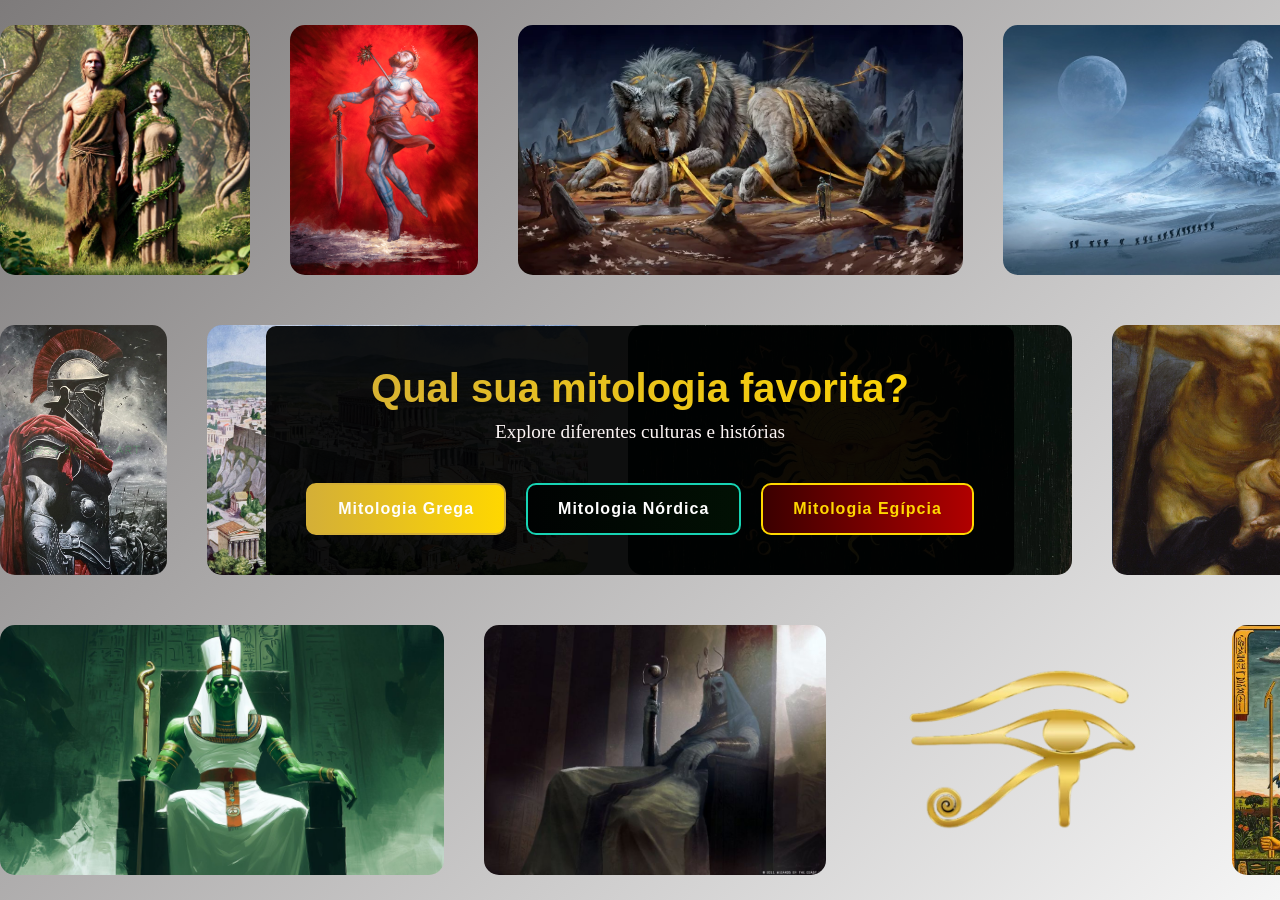
<file: index.html>
<!DOCTYPE html>
<html lang="pt-br">

<head>
    <meta charset="UTF-8">
    <meta name="viewport" content="width=device-width, initial-scale=1.0">
    <title>Mitologias</title>
    <link rel="icon" type="image/png" href="mythologyIcon.png">

    <link rel="stylesheet" href="index.css">
</head>

<body>

    <div class="bg-scroll">

        <div class="linha esquerda">
            <div class="track">

                <img src="nordica/templates_nordica/ask&embla.png">
                <img src="nordica/templates_nordica/balder.png">
                <img src="nordica/templates_nordica/fenrir.png">
                <img src="nordica/templates_nordica/fimbulwinter.png">
                <img src="nordica/templates_nordica/ginnugagap.png">
                <img src="nordica/templates_nordica/loki.png">
                <img src="nordica/templates_nordica/odin.png">
                <img src="nordica/templates_nordica/odin2.png">
                <img src="nordica/templates_nordica/ragnarok.png">
                <img src="nordica/templates_nordica/ragnarok2.png">
                <img src="nordica/templates_nordica/thorvsgiant.png">
                <img src="nordica/templates_nordica/yggdrasil.png">
                <img src="nordica/templates_nordica/yggdrasil2.png">
                <img src="nordica/templates_nordica/ymir.png">
                <img src="nordica/templates_nordica/ymirfall.png">
                <img src="nordica/templates_nordica/ask&embla.png">
                <img src="nordica/templates_nordica/balder.png">
                <img src="nordica/templates_nordica/fenrir.png">
                <img src="nordica/templates_nordica/fimbulwinter.png">
                <img src="nordica/templates_nordica/ginnugagap.png">
                <img src="nordica/templates_nordica/loki.png">
                <img src="nordica/templates_nordica/odin.png">
                <img src="nordica/templates_nordica/odin2.png">
                <img src="nordica/templates_nordica/ragnarok.png">
                <img src="nordica/templates_nordica/ragnarok2.png">
                <img src="nordica/templates_nordica/thorvsgiant.png">
                <img src="nordica/templates_nordica/yggdrasil.png">
                <img src="nordica/templates_nordica/yggdrasil2.png">
                <img src="nordica/templates_nordica/ymir.png">
                <img src="nordica/templates_nordica/ymirfall.png">

            </div>


        </div>


        <div class="linha direita">
            <div class="track">
                <img src="grega/templates_grega/achilles.png">
                <img src="grega/templates_grega/athenas.png">
                <img src="grega/templates_grega/chaos.png">
                <img src="grega/templates_grega/cronosDevora.png">
                <img src="grega/templates_grega/cronosVSuranus.png">
                <img src="grega/templates_grega/estatua.png">
                <img src="grega/templates_grega/estatua2.png">
                <img src="grega/templates_grega/gods.png">
                <img src="grega/templates_grega/hydra.png">
                <img src="grega/templates_grega/pandora.png">
                <img src="grega/templates_grega/pray.png">
                <img src="grega/templates_grega/primordial.png">
                <img src="grega/templates_grega/prometheus.png">
                <img src="grega/templates_grega/rape.png">
                <img src="grega/templates_grega/templo.png">
                <img src="grega/templates_grega/teseuVSminotaur.png">
                <img src="grega/templates_grega/titanomaquia.png">
                <img src="grega/templates_grega/titans.png">
                <img src="grega/templates_grega/troia.png">
                <img src="grega/templates_grega/zeus.png">
                <img src="grega/templates_grega/zeus1.png">
                <img src="grega/templates_grega/achilles.png">
                <img src="grega/templates_grega/athenas.png">
                <img src="grega/templates_grega/chaos.png">
                <img src="grega/templates_grega/cronosDevora.png">
                <img src="grega/templates_grega/cronosVSuranus.png">
                <img src="grega/templates_grega/estatua.png">
                <img src="grega/templates_grega/estatua2.png">
                <img src="grega/templates_grega/gods.png">
                <img src="grega/templates_grega/hydra.png">
                <img src="grega/templates_grega/pandora.png">
                <img src="grega/templates_grega/pray.png">
                <img src="grega/templates_grega/primordial.png">
                <img src="grega/templates_grega/prometheus.png">
                <img src="grega/templates_grega/rape.png">
                <img src="grega/templates_grega/templo.png">
                <img src="grega/templates_grega/teseuVSminotaur.png">
                <img src="grega/templates_grega/titanomaquia.png">
                <img src="grega/templates_grega/titans.png">
                <img src="grega/templates_grega/troia.png">
                <img src="grega/templates_grega/zeus.png">
                <img src="grega/templates_grega/zeus1.png">
            </div>
        </div>


        <div class="linha esquerda">
            <div class="track">
                <img src="egipcia/templates_egipcia/dead-god.png">
                <img src="egipcia/templates_egipcia/deadPharaoh.png">
                <img src="egipcia/templates_egipcia/eye-ra.png">
                <img src="egipcia/templates_egipcia/geb-nut.png">
                <img src="egipcia/templates_egipcia/gods.png">
                <img src="egipcia/templates_egipcia/horus.png">
                <img src="egipcia/templates_egipcia/horus2.png">
                <img src="egipcia/templates_egipcia/horusWins.png">
                <img src="egipcia/templates_egipcia/isis.png">
                <img src="egipcia/templates_egipcia/nun.png">
                <img src="egipcia/templates_egipcia/osiris.png">
                <img src="egipcia/templates_egipcia/osiris2.png">
                <img src="egipcia/templates_egipcia/paradise.png">
                <img src="egipcia/templates_egipcia/pharaoh.png">
                <img src="egipcia/templates_egipcia/ra.png">
                <img src="egipcia/templates_egipcia/seth.png">
                <img src="egipcia/templates_egipcia/sethVShorus.png">
                <img src="egipcia/templates_egipcia/shu-tefnut.png">


            </div>

        </div>


    </div>

    <main>
        <header>
            <h1>Qual sua mitologia favorita?</h1>
            <p class="sub">Explore diferentes culturas e histórias</p>
        </header>

        <section class="menu">
            <a id="grega" class="botao ativo" href="grega/grega.html">Mitologia Grega</a>
            <a id="nordica" class="botao ativo" href="nordica/nordica.html">Mitologia Nórdica</a>
            <a id="egipcia" class="botao ativo" href="egipcia/egipcia.html">Mitologia Egípcia</a>
        </section>
    </main>


</body>

</html>
</file>
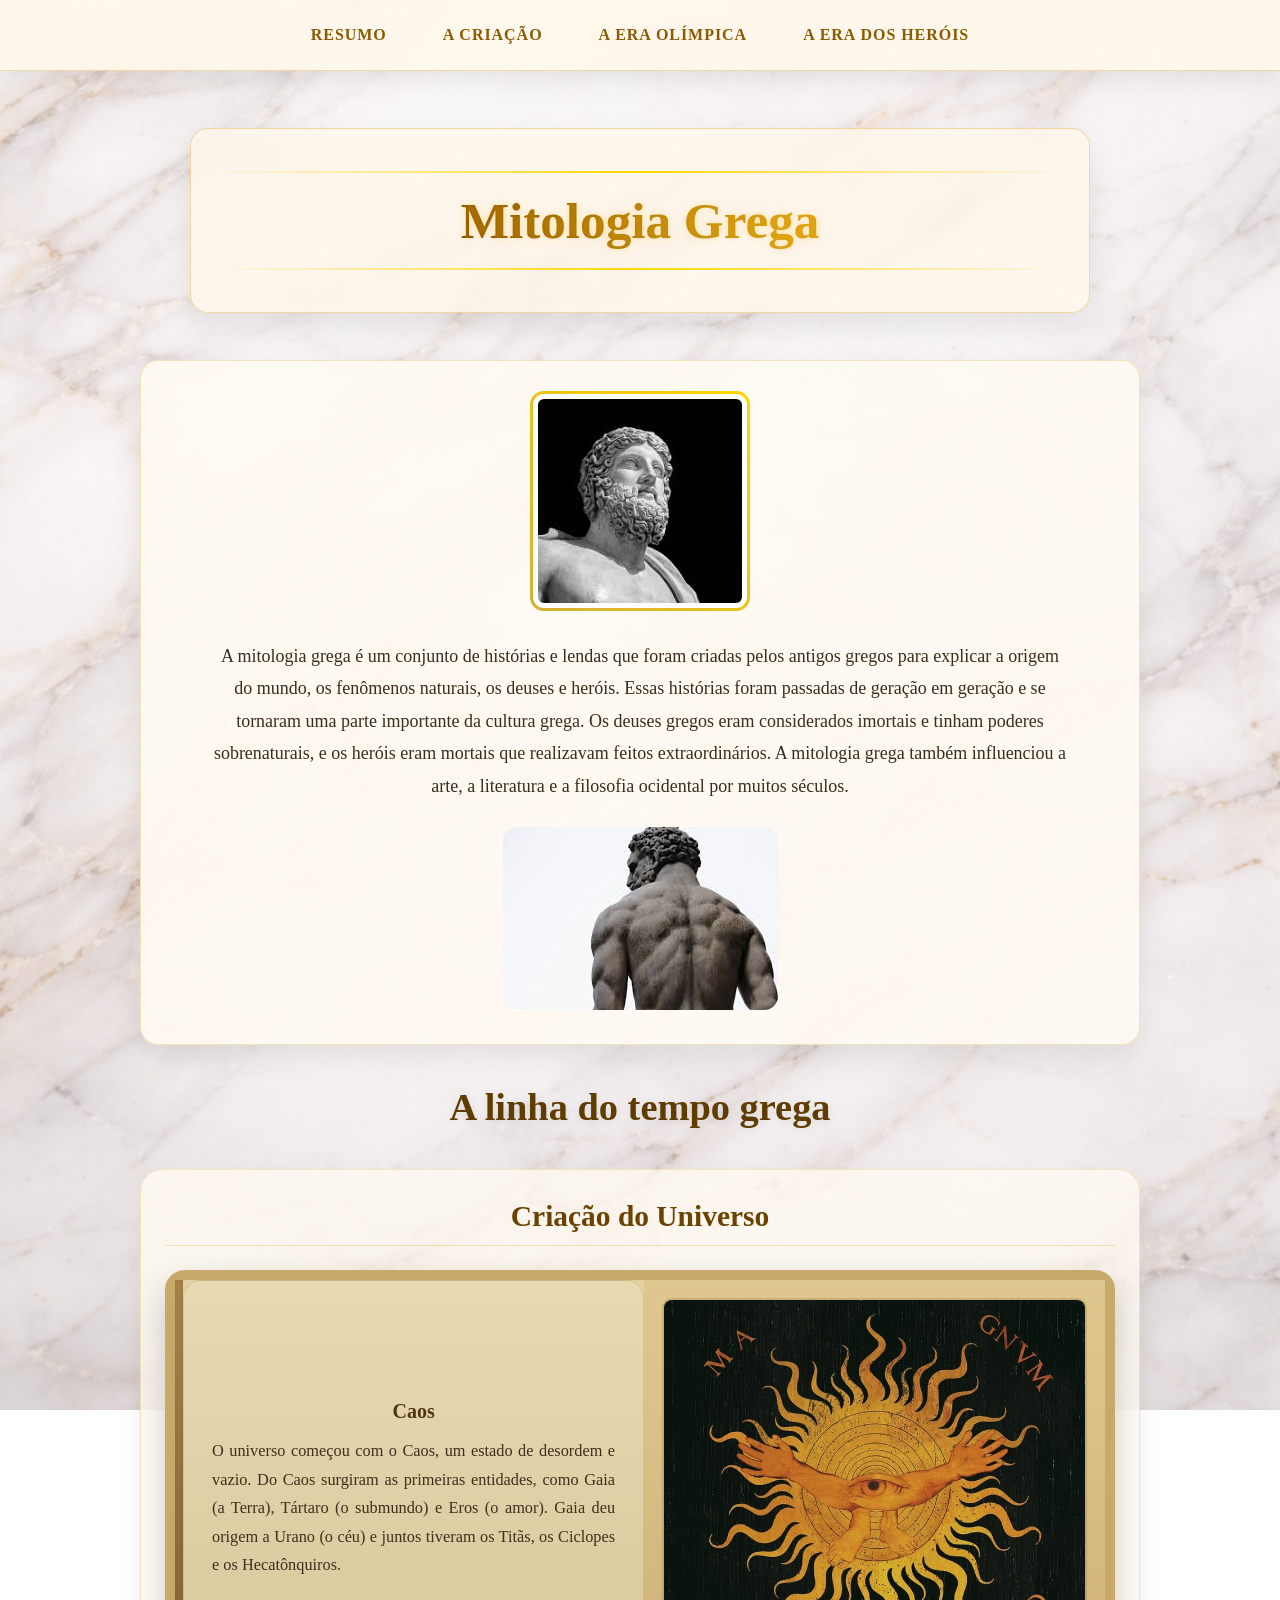
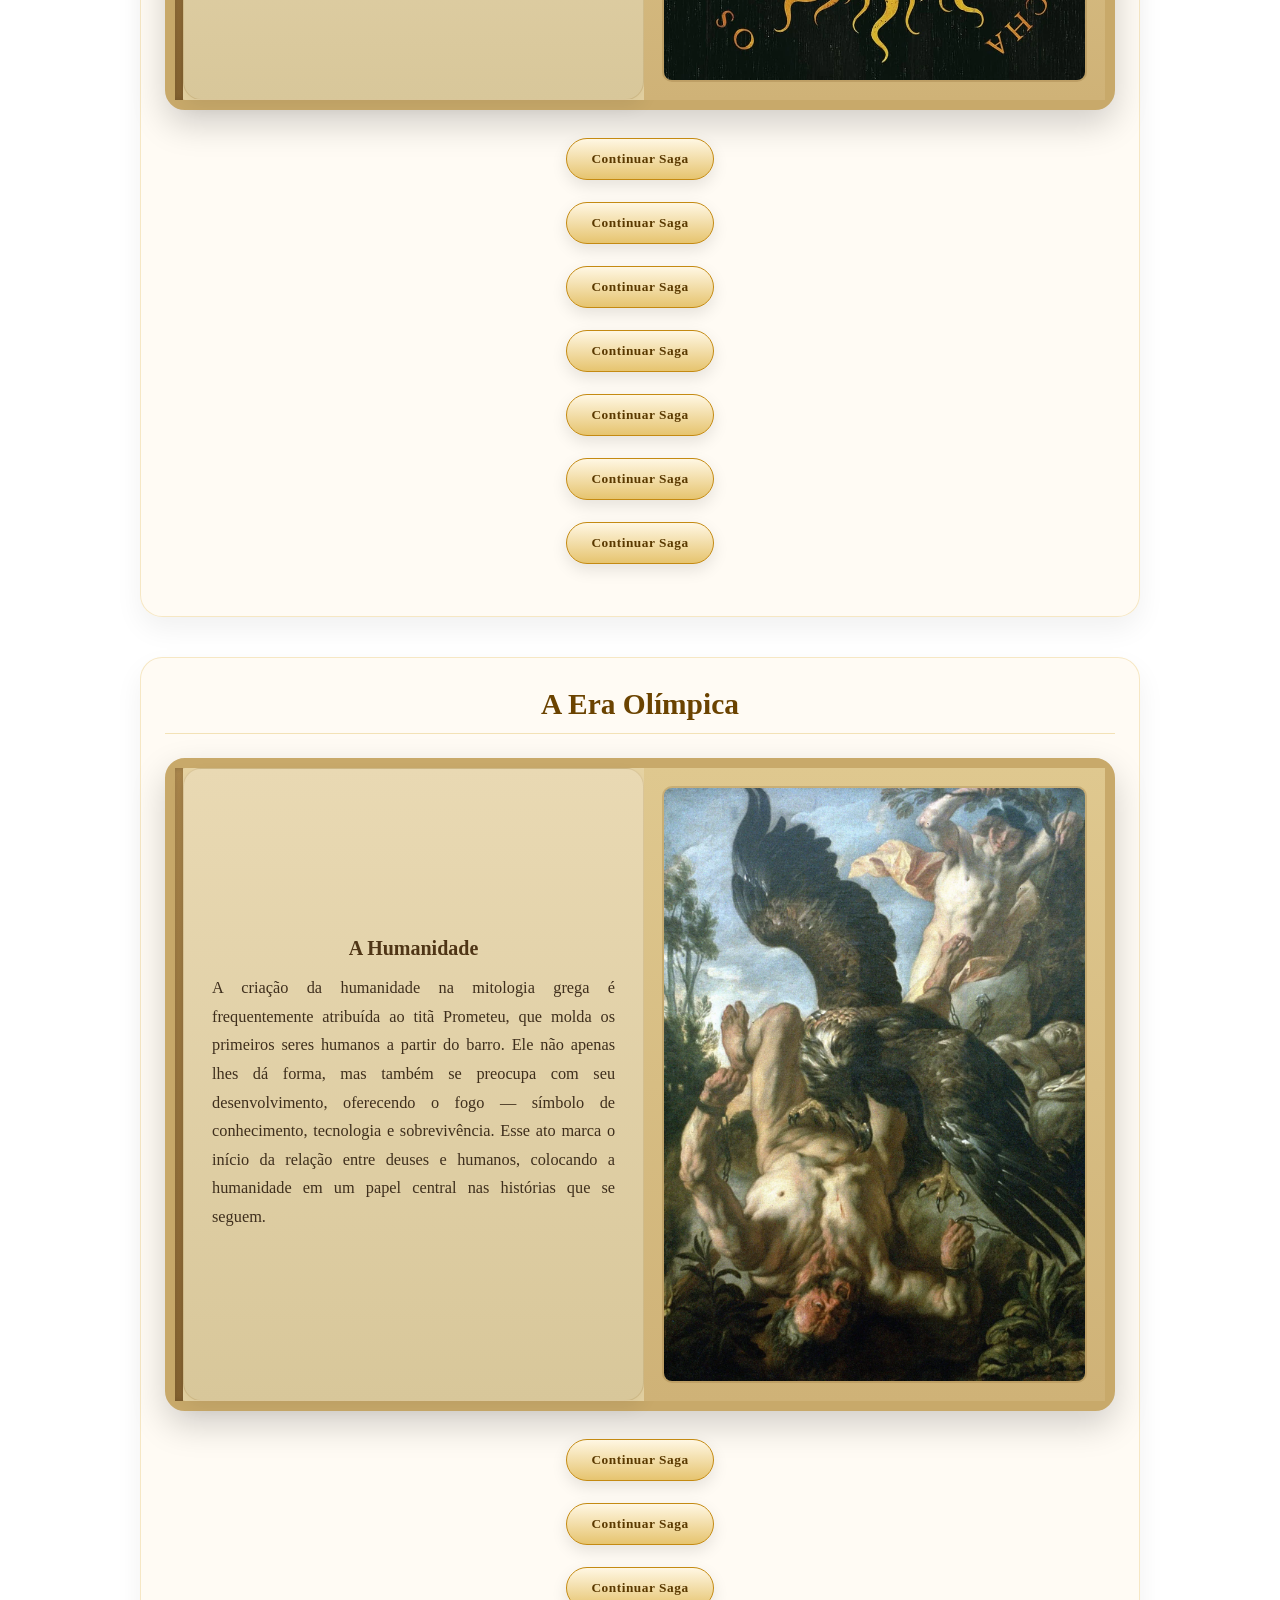
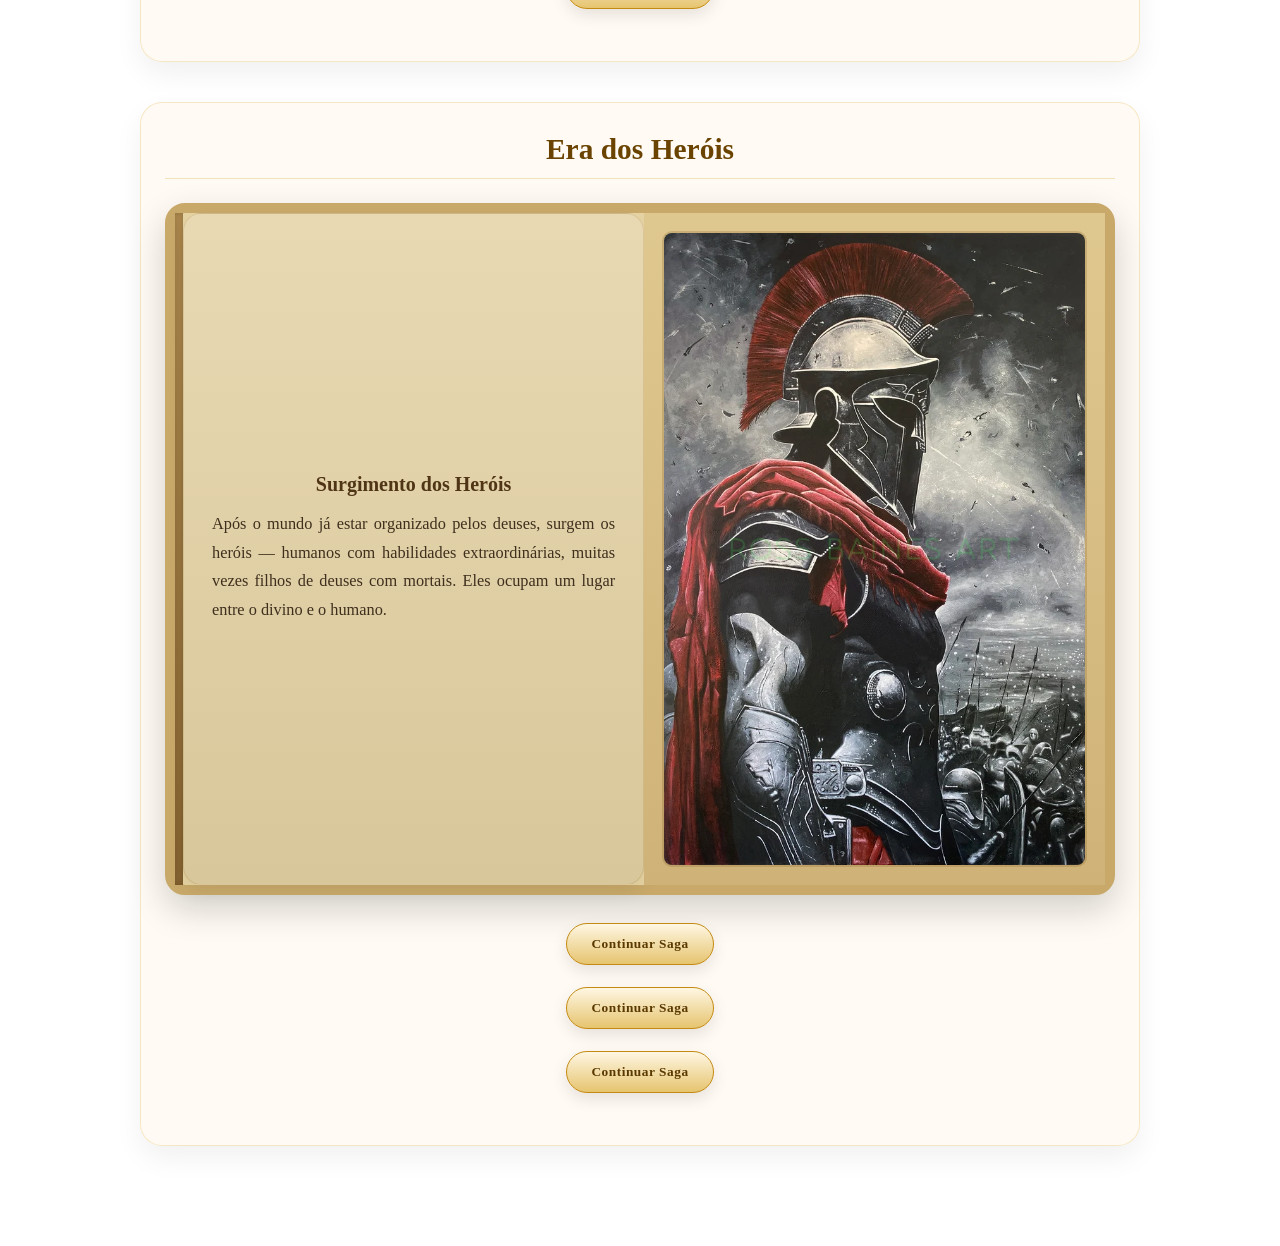
<file: grega.html>
<!DOCTYPE html>
<html lang="pt-br">

<head>
    <meta charset="UTF-8">
    <meta name="viewport" content="width=device-width, initial-scale=1.0">
    <title>Mitologia Grega</title>
    <link rel="stylesheet" href="grega.css">
    <script src="grega.js" defer></script>
</head>

<body>

    <nav class="topnav">
        <a href="#resumo">Resumo</a>
        <a href="#criacao">A criação</a>
        <a href="#era-olimpica">A Era Olímpica</a>
        <a href="#herois">A Era dos Heróis</a>
    </nav>

    <header class="cabeca">
        <div class="caixa-marmore">
            <hr>
            <h1>Mitologia Grega</h1>
            <hr>
        </div>
    </header>

    <section id="resumo">
        <div class="resumo-card">
            <img class="zeus" src="templates/zeus.png" alt="estatua de zeus">
            <p>
                A mitologia grega é um conjunto de histórias e lendas que foram criadas pelos antigos gregos para
                explicar a origem do mundo, os fenômenos naturais, os deuses e heróis. Essas histórias foram passadas
                de geração em geração e se tornaram uma parte importante da cultura grega. Os deuses gregos eram
                considerados imortais e tinham poderes sobrenaturais, e os heróis eram mortais que realizavam feitos
                extraordinários. A mitologia grega também influenciou a arte, a literatura e a filosofia ocidental por
                muitos séculos.
            </p>
            <img src="templates/estatua.png" alt="estatua grega">
        </div>
    </section>
    <!-- MAIN -->
    <main>
        <h2>A linha do tempo grega</h2>

        <section class="caps" id="criacao">
            <h3>Criação do Universo</h3>
            <div class="tabuletas" id="caos">
                <div class="texto">
                    <h4>Caos</h4>
                    <p>
                        O universo começou com o Caos, um estado de desordem e vazio. Do Caos surgiram as primeiras
                        entidades, como Gaia (a Terra), Tártaro (o submundo) e Eros (o amor). Gaia deu origem a Urano
                        (o céu) e juntos tiveram os Titãs, os Ciclopes e os Hecatônquiros.
                    </p>
                </div>

                <div class="imagem">
                    <img src="templates/chaos.png" alt="representação de um titã">
                </div>
            </div>


            <button class="continuar">Continuar Saga</button>
            <div class="tabuletas" id="primordiais">
                <div class="texto">
                    <h4>Deuses Primordiais</h4>
                    <p>
                        Os primordiais são entidades que representam os elementos fundamentais do universo na mitologia
                        grega. Gaia simboliza a Terra e é a base de toda a vida; Tártaro representa o abismo profundo e
                        sombrio; Eros é a força que impulsiona a criação e a união entre seres; Nix personifica a noite;
                        e
                        Érebo representa a escuridão. Juntos, eles definem as estruturas básicas do mundo antes do
                        surgimento dos deuses olímpicos.
                    </p>
                </div>


                <div class="imagem">
                    <img src="templates/primordial.png" alt="representação de um titã">
                </div>
            </div>

            <button class="continuar">Continuar Saga</button>

            <div class="tabuletas" id="titas">
                <div class="texto">
                    <h4>Os Titãs</h4>
                    <p>
                        Os Titãs são uma antiga geração de deuses da mitologia grega, filhos de Gaia e Urano. Eles
                        representam forças fundamentais da natureza e aspectos do universo, sendo mais ligados a
                        elementos primordiais do que os deuses posteriores. Entre eles estão Cronos, associado ao tempo,
                        Reia, ligada à fertilidade e maternidade, e Oceano, que representa os mares. Os Titãs formam
                        uma das primeiras gerações divinas e ajudam a estruturar o funcionamento do mundo na mitologia.
                    </p>
                </div>

                <div class="imagem">
                    <img src="templates/titans.png" alt="representação de um titã">
                </div>
            </div>

            <button class="continuar">Continuar Saga</button>
            <div class="tabuletas" id="queda-urano">
                <div class="texto">
                    <h4>A Queda de Urano</h4>
                    <p>
                        A queda de Urano ocorre quando Gaia, revoltada com a forma como ele tratava seus filhos, planeja
                        sua derrota. Ela pede ajuda aos Titãs, e Cronos aceita o desafio, atacando Urano e tomando seu
                        lugar no poder, marcando o fim de seu domínio.
                    </p>
                </div>

                <div class="imagem">
                    <img src="templates/cronosVSuranus.png" alt="representação de um titã">
                </div>
            </div>


            <button class="continuar">Continuar Saga</button>
            <div class="tabuletas" id="filhos-cronos">
                <div class="texto">
                    <h4>Os Filhos de Cronos</h4>
                    <p>
                        Os filhos de Cronos e Reia incluem Héstia (lar), Deméter (agricultura), Hera (casamento), Hades
                        (submundo), Poseidon (mares) e Zeus, associado ao céu e aos trovões. Juntos, eles formam uma das
                        principais gerações de deuses da mitologia grega, cada um com um papel fundamental no
                        funcionamento
                        do mundo.
                    </p>
                </div>


                <div class="imagem">
                    <img src="templates/gods.png" alt="representação de um titã">
                </div>
            </div>



            <button class="continuar">Continuar Saga</button>
            <div class="tabuletas" id="profecia">
                <div class="texto">
                    <h4>A Profecia de Gaia</h4>
                    <p>
                        Gaia profetiza que um dos filhos de Cronos irá destroná-lo, assim como ele fez com seu pai
                        Urano.
                        Para evitar isso, Cronos engole seus filhos assim que eles nascem. No entanto, Reia consegue
                        salvar
                        Zeus, escondendo-o e dando a Cronos uma pedra para engolir em seu lugar.
                    </p>
                </div>


                <div class="imagem">
                    <img src="templates/cronosDevora.png" alt="representação de um titã">
                </div>
            </div>


            <button class="continuar">Continuar Saga</button>
            <div class="tabuletas" id="titanomaquia">
                <div class="texto">
                    <h4>A Titanomaquia</h4>
                    <p>
                        Zeus consegue libertar seus irmãos do domínio de Cronos e reúne todos eles pra enfrentar os
                        Titãs. Com isso começa a Titanomaquia, uma guerra gigantesca que dura anos, envolvendo batalhas
                        intensas e forças colossais dos dois lados. De um lado estão os Titãs, representando as antigas
                        forças do mundo; do outro, Zeus e seus irmãos, trazendo uma nova ordem. Esse conflito marca uma
                        das maiores disputas da mitologia, definindo quem passaria a governar o universo.
                    </p>
                </div>


                <div class="imagem">
                    <img src="templates/titanomaquia.png" alt="representação de um titã">
                </div>
            </div>


            <button class="continuar">Continuar Saga</button>
            <div class="tabuletas" id="ordem">
                <div class="texto">
                    <h4>A Nova Ordem</h4>
                    <p>
                        Após a vitória, Zeus assume a liderança e, junto com Poseidon e Hades, organiza o universo de
                        forma equilibrada. Zeus passa a governar o céu e a manter a ordem entre deuses e mortais,
                        Poseidon controla os mares e suas forças, e Hades fica responsável pelo submundo e pelas almas.
                        A
                        partir disso, o mundo deixa de ser dominado pelo caos e entra em uma fase estruturada, onde cada
                        deus tem seu papel definido e o funcionamento do universo passa a seguir uma hierarquia clara.
                    </p>
                </div>


                <div class="imagem">
                    <img src="templates/zeus1.png" alt="representação de um titã">
                </div>
            </div>


        </section>

        <section class="caps" id="era-olimpica">
            <h3>A Era Olímpica</h3>
            <div class="tabuletas" id="humanidade">
                <div class="texto">
                    <h4>A Humanidade</h4>
                    <p>
                        A criação da humanidade na mitologia grega é frequentemente atribuída ao titã Prometeu, que
                        molda
                        os primeiros seres humanos a partir do barro. Ele não apenas lhes dá forma, mas também se
                        preocupa
                        com seu desenvolvimento, oferecendo o fogo — símbolo de conhecimento, tecnologia e
                        sobrevivência.
                        Esse ato marca o início da relação entre deuses e humanos, colocando a humanidade em um papel
                        central nas histórias que se seguem.
                    </p>
                </div>


                <div class="imagem">
                    <img src="templates/prometheus.png" alt="representação de um titã">
                </div>
            </div>


            <button class="continuar">Continuar Saga</button>
            <div class="tabuletas" id="interferencia">
                <div class="texto">
                    <h4>A Interferência dos Deuses</h4>
                    <p>
                        Após o surgimento da humanidade, os deuses passam a influenciar diretamente a vida dos humanos.
                        Eles
                        controlam fenômenos naturais, interferem em decisões e recompensam ou punem comportamentos,
                        estabelecendo uma relação de dependência entre deuses e mortais.
                    </p>
                </div>



                <div class="imagem">
                    <img src="templates/rape.png" alt="representação de um titã">
                </div>
            </div>


            <button class="continuar">Continuar Saga</button>
            <div class="tabuletas" id="pandora">
            <div class="texto">
                <h4>A Caixa de Pandora</h4>
                <p>
                    Como parte dessa relação, surge Pandora, a primeira mulher. Ao abrir um recipiente proibido, ela
                    acaba liberando diversos males no mundo, explicando a origem do sofrimento humano, mas deixando a
                    esperança como último elemento.
                </p>
            </div>


            <div class="imagem">
                <img src="templates/pandora.png" alt="representação de um titã">
            </div>
            </div>

            <button class="continuar">Continuar Saga</button>

            <div class="tabuletas" id="evolucao">
                <div class="texto">
                    <h4>A evolução da Humanidade</h4>
                    <p>
                        Com o tempo, os humanos se desenvolvem e formam sociedades mais organizadas. Mesmo assim,
                        continuam
                        sob a influência dos deuses, que ainda interferem em eventos importantes.
                    </p>
                </div>


                <div class="imagem">
                    <img src="templates/athenas.png" alt="representação de um titã">
                </div>
            </div>


        </section>

        <section class="caps" id="herois">
            <h3>Era dos Heróis</h3>
            <div class="tabuletas" id="surgimento">
                <div class="texto">
                    <h4>Surgimento dos Heróis</h4>
                    <p>
                        Após o mundo já estar organizado pelos deuses, surgem os heróis — humanos com habilidades
                        extraordinárias, muitas vezes filhos de deuses com mortais. Eles ocupam um lugar entre o divino
                        e o
                        humano.
                    </p>
                </div>


                <div class="imagem">
                    <img src="templates/achilles.png" alt="representação de um titã">
                </div>
            </div>

            <button class="continuar">Continuar Saga</button>
            <div class="tabuletas" id="aventuras">
                <div class="texto">
                    <h4>Aventuras dos Heróis</h4>
                    <p>
                        Os heróis enfrentam provas difíceis, como monstros, criaturas mitológicas e tarefas quase
                        impossíveis. Esses desafios testam sua força, coragem e inteligência.
                    </p>
                </div>


                <div class="imagem">
                    <img src="templates/teseuVSminotaur.png" alt="representação de um titã">
                </div>
            </div>

            <button class="continuar">Continuar Saga</button>
            <div class="tabuletas" id="monstros">
                <div class="texto">
                    <h4>Monstros e Criaturas</h4>
                    <p>
                        Durante suas aventuras, os heróis enfrentam seres como gigantes, bestas e criaturas
                        sobrenaturais.
                        Entre os mais conhecidos estão Medusa, que transforma em pedra quem olha para ela, o Minotauro,
                        uma criatura metade homem metade touro, e a Hidra de Lerna, um monstro de várias cabeças que se
                        regeneram. Esses seres representam grandes desafios a serem superados pelos heróis.
                    </p>
                </div>

                <div class="imagem">
                    <img src="templates/hydra.png" alt="representação de um titã">
                </div>
            </div>


            <button class="continuar">Continuar Saga</button>
            <div class="tabuletas" id="conflitos">
                <div class="texto">
                    <h4>Conflitos</h4>
                    <p>
                        A Era dos Heróis também é marcada por grandes conflitos entre reinos e povos, muitas vezes
                        influenciados pelos deuses. Essas disputas envolvem batalhas intensas, alianças e rivalidades
                        que
                        moldam o destino de várias regiões. Um dos exemplos mais conhecidos é a Guerra de Troia, um
                        longo
                        conflito que envolve heróis, reis e a intervenção direta dos deuses. Nesses confrontos, não é
                        apenas a força que importa, mas também estratégia, honra e o favor divino, tornando cada guerra
                        um
                        evento decisivo na mitologia.
                    </p>
                </div>

                <div class="imagem">
                    <img src="templates/troia.png" alt="representação de um titã">
                </div>
            </div>


        </section>
    </main>

</body>

</html>
</file>
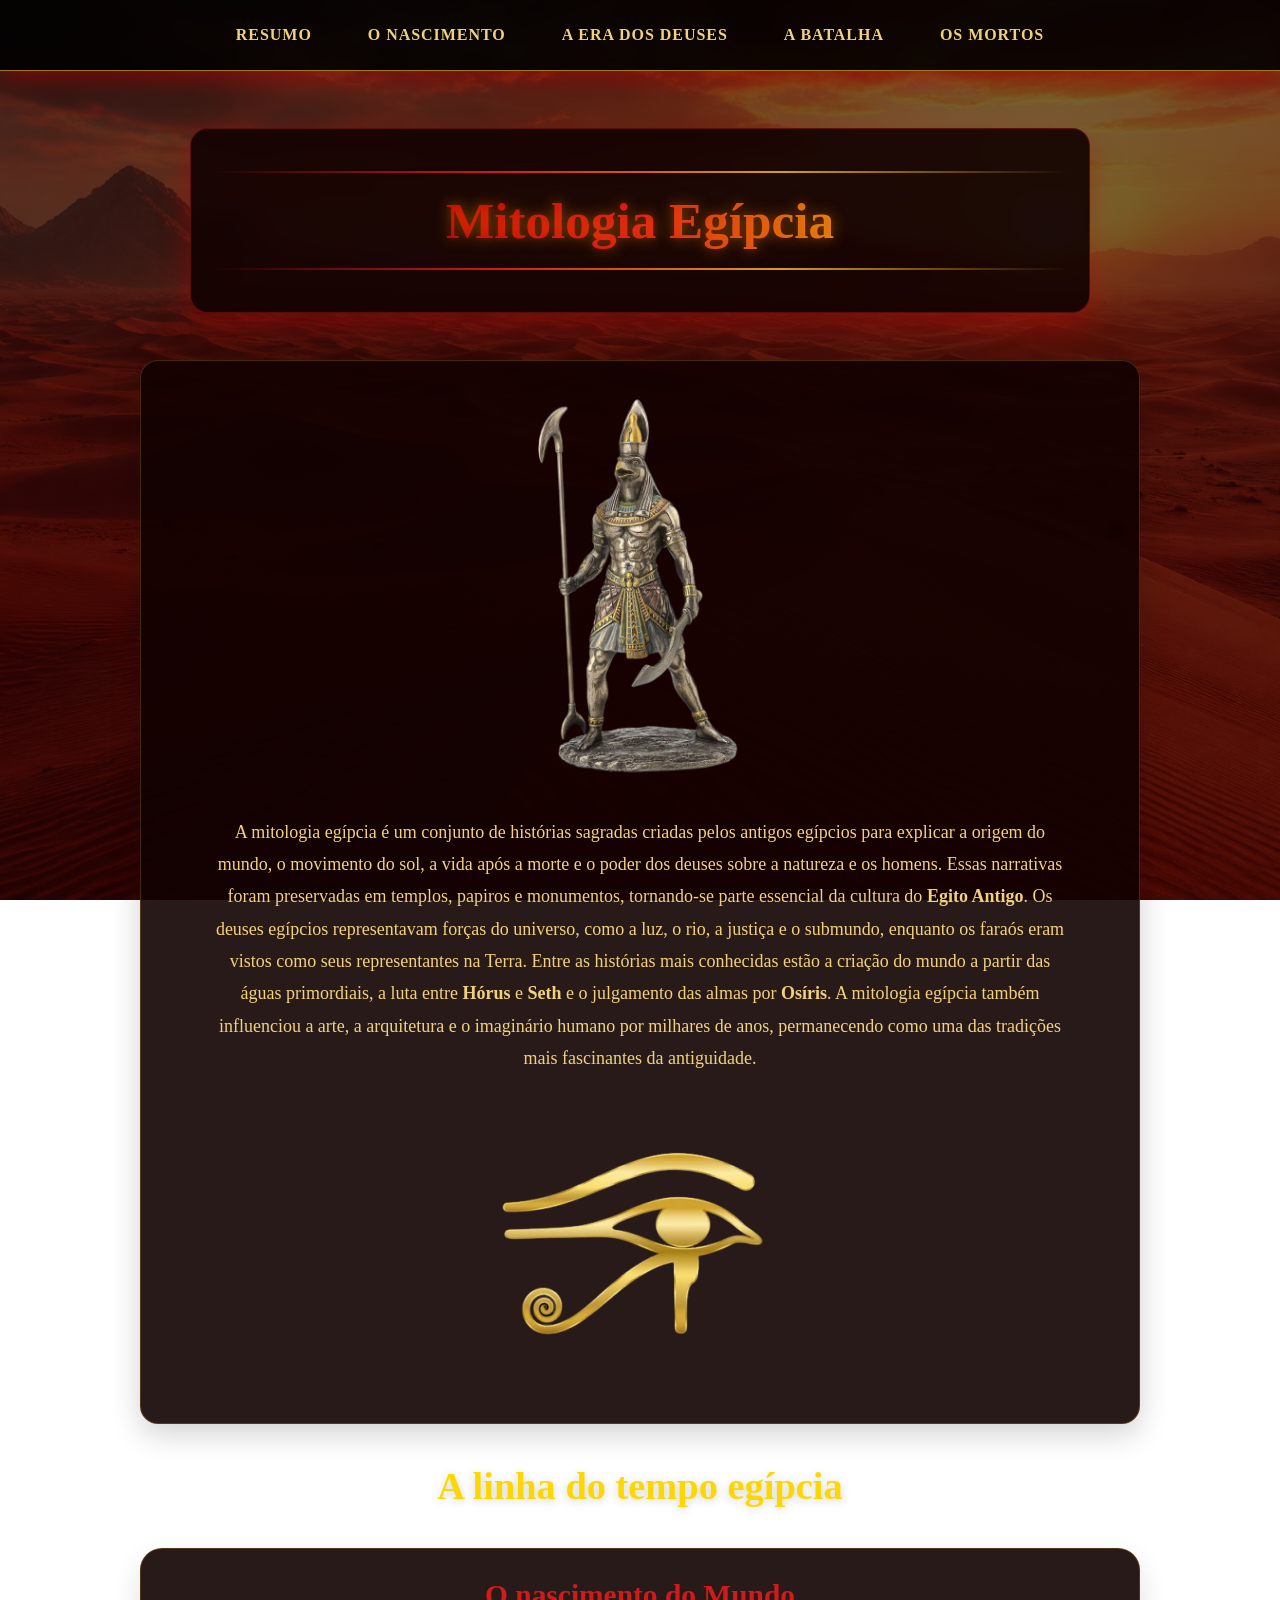
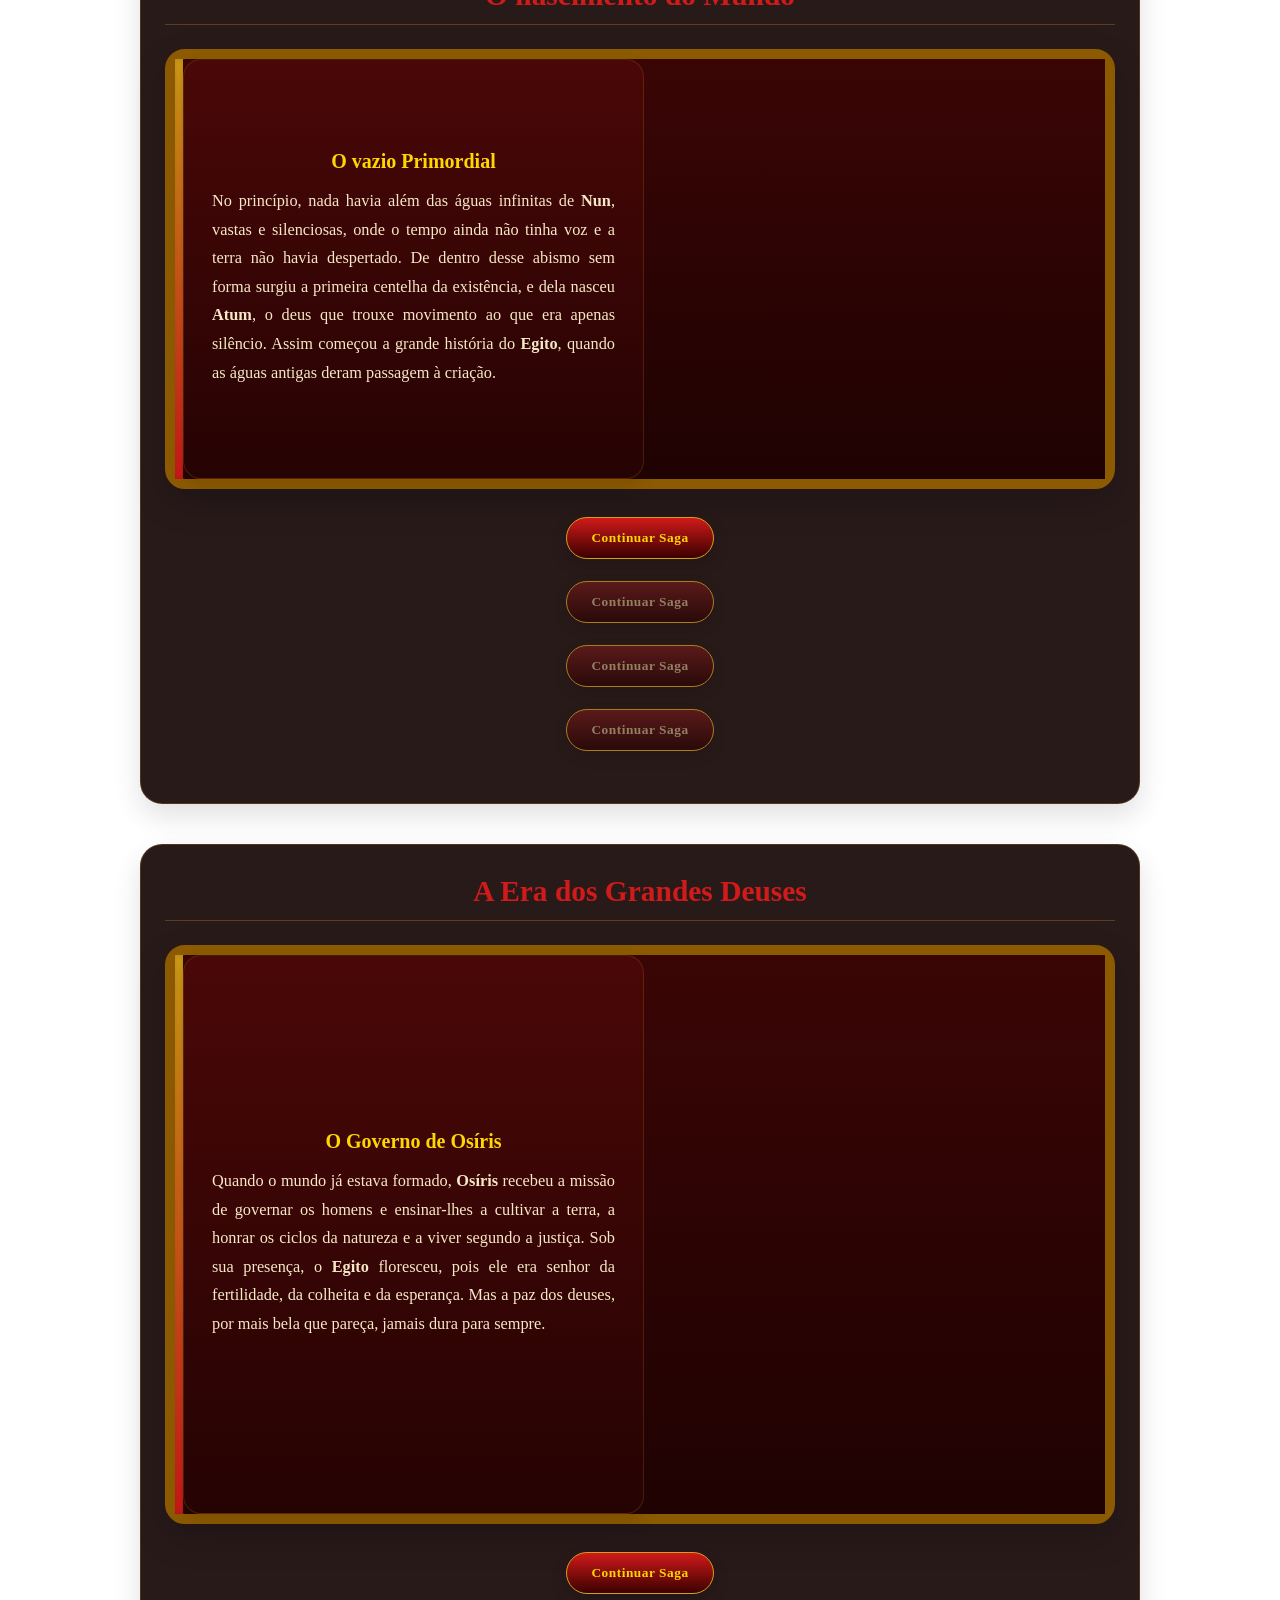
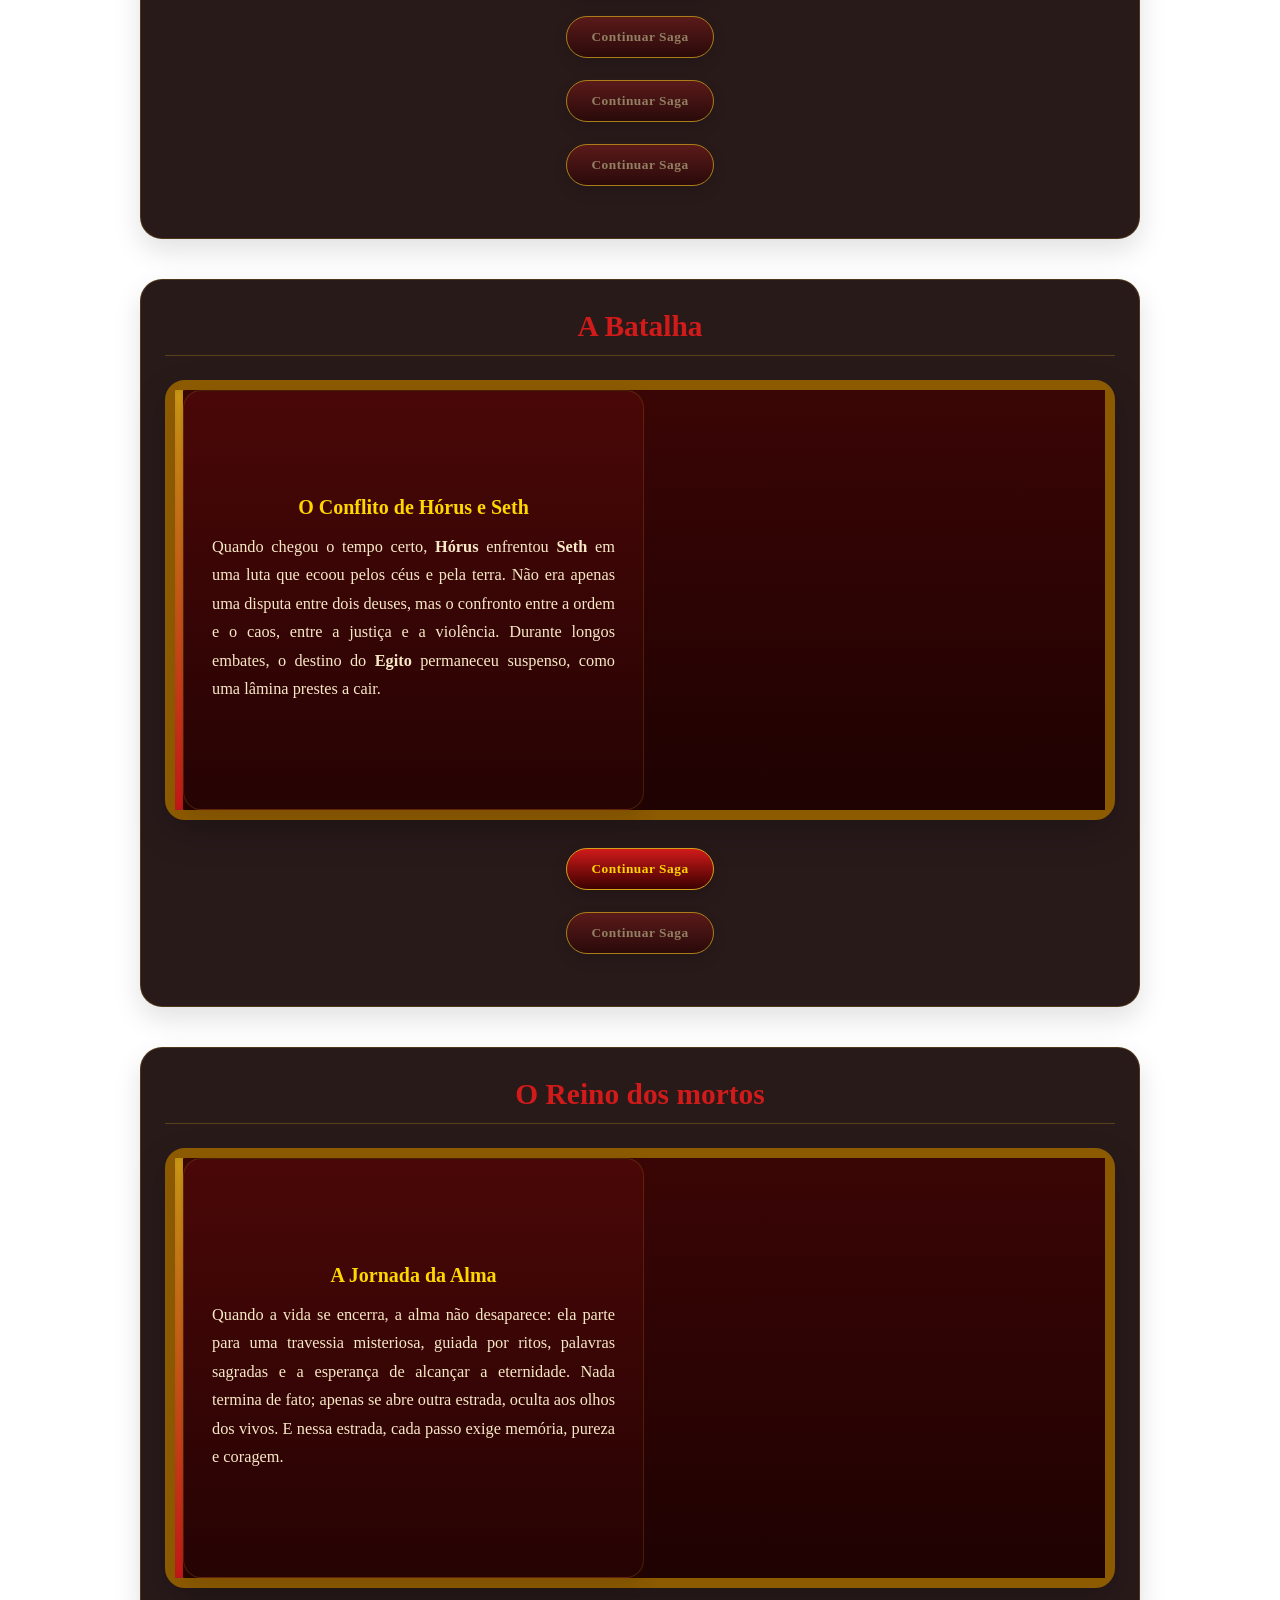
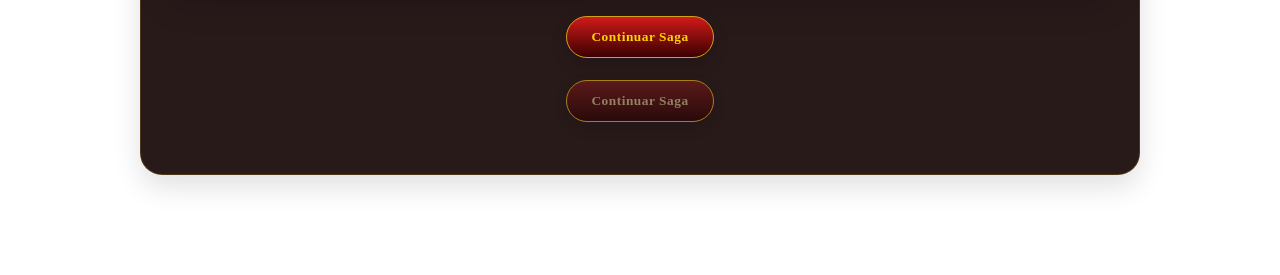
<file: egipcia/egipcia.html>
<!DOCTYPE html>
<html lang="pt-br">

<head>
    <meta charset="UTF-8">
    <meta name="viewport" content="width=device-width, initial-scale=1.0">
    <title>Mitologia Egípcia</title>
    <link rel="stylesheet" href="egipcia.css">
    <script src="egipcia.js" defer></script>
    <link rel="icon" type="image/png" href="templates_egipcia/ankh-icon.png">
</head>

<body>

    <nav class="topnav">
        <a href="#resumo">Resumo</a>
        <a href="#nascimento">O Nascimento</a>
        <a href="#grandes-deuses">A Era dos Deuses </a>
        <a href="#batalha">A Batalha</a>
        <a href="#mortos">Os Mortos</a>
    </nav>

    <header class="cabeca">
        <div class="caixa-marmore">
            <hr>
            <h1>Mitologia Egípcia</h1>
            <hr>
        </div>
    </header>

    <section id="resumo">
        <div class="resumo-card">
            <img class="horus" src="templates_egipcia/horus.png" alt="estatua de zeus">
            <p>
                A mitologia egípcia é um conjunto de histórias sagradas criadas pelos antigos egípcios para explicar a
                origem do mundo, o movimento do sol, a vida após a morte e o poder dos deuses sobre a natureza e os
                homens. Essas narrativas foram preservadas em templos, papiros e monumentos, tornando-se parte essencial
                da cultura do <strong>Egito Antigo</strong>. Os deuses egípcios representavam forças do universo, como a
                luz, o rio, a justiça e o submundo, enquanto os faraós eram vistos como seus representantes na Terra.
                Entre as histórias mais conhecidas estão a criação do mundo a partir das águas primordiais, a luta entre
                <strong>Hórus</strong> e <strong>Seth</strong> e o julgamento das almas por <strong>Osíris</strong>. A
                mitologia egípcia também influenciou a arte, a arquitetura e o imaginário humano por milhares de anos,
                permanecendo como uma das tradições mais fascinantes da antiguidade.

            </p>
            <img src="templates_egipcia/eye-ra.png" alt="estatua egípcia">
        </div>
    </section>
    <!-- MAIN -->
    <main>
        <h2>A linha do tempo egípcia</h2>

        <section class="caps" id="nascimento">
            <h3>O nascimento do Mundo</h3>
            <div class="tabuletas" id="vazio">
                <div class="texto">
                    <h4><strong>O vazio Primordial</strong></h4>
                    <p>
                        No princípio, nada havia além das águas infinitas de <strong>Nun</strong>, vastas e silenciosas,
                        onde o tempo ainda não tinha voz e a terra não havia despertado. De dentro desse abismo sem
                        forma surgiu a primeira centelha da existência, e dela nasceu <strong>Atum</strong>, o deus que
                        trouxe movimento ao que era apenas silêncio. Assim começou a grande história do
                        <strong>Egito</strong>, quando as águas antigas deram passagem à criação.
                    </p>
                </div>

                <div class="imagem">
                    <img src="templates_egipcia/nun.png" alt="template">
                </div>
            </div>


            <button class="continuar">Continuar Saga</button>
            <div class="tabuletas" id="luz">
                <div class="texto">
                    <h4><strong>A primeira Luz</strong></h4>
                    <p>
                        Da força de <strong>Atum</strong> veio a primeira separação, e com ela nasceu a ordem entre as
                        coisas. Foi então que surgiram <strong>Shu</strong>, o ar, e <strong>Tefnut</strong>, a umidade,
                        sustentando o mundo recém-criado como mãos invisíveis sustentam o destino. Eles foram os
                        primeiros pilares da existência, e por meio deles o universo passou a respirar.
                    </p>
                </div>


                <div class="imagem">
                    <img src="templates_egipcia/shu-tefnut.png" alt="template">
                </div>
            </div>

            <button class="continuar">Continuar Saga</button>

            <div class="tabuletas" id="ceu-terra">
                <div class="texto">
                    <h4><strong>A Terra e o Céu</strong></h4>
                    <p>
                        De <strong>Shu</strong> e <strong>Tefnut</strong> nasceram <strong>Geb</strong>, a Terra, e
                        <strong>Nut</strong>, o Céu. Mas o amor entre eles era tão grande que permaneciam juntos, e não
                        havia espaço para os homens nem para os deuses caminharem sob a luz. Então <strong>Shu</strong>
                        ergueu <strong>Nut</strong> para as alturas, separando-a de <strong>Geb</strong>, e assim o céu
                        se elevou acima da terra, criando o palco onde toda vida haveria de acontecer.
                    </p>
                </div>

                <div class="imagem">
                    <img src="templates_egipcia/geb-nut.png" alt="template">
                </div>
            </div>

            <button class="continuar">Continuar Saga</button>
            <div class="tabuletas" id="filhos">
                <div class="texto">
                    <h4>Os Filhos</h4>
                    <p>
                        Do encontro entre <strong>Geb</strong> e <strong>Nut</strong> vieram ao mundo
                        <strong>Osíris</strong>, <strong>Ísis</strong>, <strong>Seth</strong> e <strong>Néftis</strong>.
                        Cada um carregava em si uma força antiga e poderosa, destinada a moldar o destino dos vivos e
                        dos mortos. Com eles, o <strong>Egito</strong> ganhou deuses que não apenas governavam os céus,
                        mas também guardavam a colheita, o trono, os mistérios e o fim de todas as coisas.
                    </p>
                </div>

                <div class="imagem">
                    <img src="templates_egipcia/gods.png" alt="template">
                </div>
            </div>


            <button class="continuar">Continuar Saga</button>
            <div class="tabuletas" id="sol">
                <div class="texto">
                    <h4>A ordem do Sol</h4>
                    <p>
                        Mas ainda faltava ao mundo a presença que tudo observa. Foi então que surgiu
                        <strong>Rá</strong>, o grande deus-sol, que atravessa os céus em sua barca sagrada, levando luz
                        ao mundo e afastando as trevas. A cada amanhecer, ele renova a vida; a cada entardecer, enfrenta
                        o perigo da noite. E assim se estabeleceu a ordem celeste, onde o sol não era apenas luz, mas
                        também poder, proteção e eternidade.
                    </p>
                </div>


                <div class="imagem">
                    <img src="templates_egipcia/ra.png" alt="template">
                </div>
            </div>

        </section>

        <section class="caps" id="grandes-deuses">
            <h3>A Era dos Grandes Deuses</h3>
            <div class="tabuletas" id="osiris">
                <div class="texto">
                    <h4>O Governo de Osíris</h4>
                    <p>
                        Quando o mundo já estava formado, <strong>Osíris</strong> recebeu a missão de governar os homens
                        e ensinar-lhes a cultivar a terra, a honrar os ciclos da natureza e a viver segundo a justiça.
                        Sob sua presença, o <strong>Egito</strong> floresceu, pois ele era senhor da fertilidade, da
                        colheita e da esperança. Mas a paz dos deuses, por mais bela que pareça, jamais dura para
                        sempre.
                    </p>
                </div>


                <div class="imagem">
                    <img src="templates_egipcia/osiris.png" alt="template">
                </div>
            </div>


            <button class="continuar">Continuar Saga</button>
            <div class="tabuletas" id="inveja">
                <div class="texto">
                    <h4>A inveja de Seth</h4>
                    <p>
                        <strong>Seth</strong>, movido pela inveja e pela fúria, voltou-se contra seu irmão
                        <strong>Osíris</strong>. No coração do conflito ardia o desejo de poder, e das mãos de
                        <strong>Seth</strong> nasceu a traição que abalou o mundo. Assim, o que era ordem tornou-se
                        luto, e o que era abundância mergulhou em desespero. Foi um tempo em que até os deuses sentiram
                        o peso da perda.
                    </p>
                </div>


                <div class="imagem">
                    <img src="templates_egipcia/seth.png" alt="template">
                </div>
            </div>


            <button class="continuar">Continuar Saga</button>
            <div class="tabuletas" id="isis">
                <div class="texto">
                    <h4>A Busca de Ísis</h4>
                    <p>
                        Mas <strong>Ísis</strong>, senhora da sabedoria e da magia, não abandonou o marido caído. Com
                        coragem maior que o medo, ela percorreu terras e águas em busca dos restos de
                        <strong>Osíris</strong>, reunindo o que havia sido dispersado pela violência. Seu amor
                        atravessou a escuridão, e sua arte sagrada enfrentou a morte como uma chama que não se apaga.
                    </p>
                </div>


                <div class="imagem">
                    <img src="templates_egipcia/isis.png" alt="template">
                </div>
            </div>

            <button class="continuar">Continuar Saga</button>

            <div class="tabuletas" id="renascimento">
                <div class="texto">
                    <h4>O Renascimento de Osíris</h4>
                    <p>
                        Graças ao poder de <strong>Ísis</strong>, <strong>Osíris</strong> não foi completamente vencido.
                        Ele renasceu como soberano do além, tornando-se o grande juiz das almas e o guardião da vida
                        após a morte. Desde então, deixou o trono dos vivos para reinar no reino invisível, onde cada
                        alma é pesada e cada destino é revelado. E assim a morte passou a ter rosto, lei e passagem.
                    </p>
                </div>


                <div class="imagem">
                    <img src="templates_egipcia/dead-god.png" alt="template">
                </div>
            </div>

            <button class="continuar">Continuar Saga</button>
            <div class="tabuletas" id="horus">
                <div class="texto">
                    <h4>O Nascimento de Hórus</h4>
                    <p>
                        De <strong>Ísis</strong> nasceu <strong>Hórus</strong>, o filho destinado a restaurar a justiça.
                        Ainda jovem, ele foi protegido em segredo, pois o mundo pertencia à disputa entre o herdeiro
                        legítimo e o usurpador. Crescido em força e propósito, <strong>Hórus</strong> se preparou para
                        reclamar o que era seu por direito, e seu destino ficou ligado ao próprio trono do
                        <strong>Egito</strong>.
                    </p>
                </div>


                <div class="imagem">
                    <img src="templates_egipcia/horus2.png" alt="template">
                </div>
            </div>



        </section>

        <section class="caps" id="batalha">
            <h3>A Batalha</h3>
            <div class="tabuletas" id="conflito">
                <div class="texto">
                    <h4>O Conflito de Hórus e Seth</h4>
                    <p>
                        Quando chegou o tempo certo, <strong>Hórus</strong> enfrentou <strong>Seth</strong> em uma luta
                        que ecoou pelos céus e pela terra. Não era apenas uma disputa entre dois deuses, mas o confronto
                        entre a ordem e o caos, entre a justiça e a violência. Durante longos embates, o destino do
                        <strong>Egito</strong> permaneceu suspenso, como uma lâmina prestes a cair.

                    </p>
                </div>


                <div class="imagem">
                    <img src="templates_egipcia/sethVShorus.png" alt="template">
                </div>
            </div>

            <button class="continuar">Continuar Saga</button>
            <div class="tabuletas" id="triunfo">
                <div class="texto">
                    <h4>O triunfo da Ordem</h4>
                    <p>
                        Por fim, a legitimidade de <strong>Hórus</strong> prevaleceu, e sua vitória restaurou a harmonia
                        entre os deuses e os homens. Ele se tornou o protetor dos faraós, símbolo do poder sagrado que
                        governa com equilíbrio e autoridade. Assim, o <strong>Egito</strong> compreendeu que todo rei
                        terreno carrega a sombra do falcão divino, guardião da ordem e da continuidade.
                    </p>
                </div>


                <div class="imagem">
                    <img src="templates_egipcia/horusWins.png" alt="template">
                </div>
            </div>

            <button class="continuar">Continuar Saga</button>
            <div class="tabuletas" id="farao">
                <div class="texto">
                    <h4>O Faraó e o Divino</h4>
                    <p>
                        Desde então, os faraós passaram a ser vistos como ligados aos deuses, representantes da vontade
                        celeste sobre a terra. Seu dever era manter a <strong>maat</strong>, a ordem sagrada que
                        sustenta o universo contra o retorno do caos. E enquanto a <strong>maat</strong> fosse
                        preservada, o <strong>Nilo</strong> continuaria a correr, os templos permaneceriam de pé e o
                        povo seguiria sob a proteção dos antigos deuses.
                    </p>
                </div>

                <div class="imagem">
                    <img src="templates_egipcia/pharaoh.png" alt="template">
                </div>
            </div>

        </section>


        <section class="caps" id="mortos">
            <h3>O Reino dos mortos</h3>
            <div class="tabuletas" id="alma">
                <div class="texto">
                    <h4>A Jornada da Alma</h4>
                    <p>
                        Quando a vida se encerra, a alma não desaparece: ela parte para uma travessia misteriosa, guiada
                        por ritos, palavras sagradas e a esperança de alcançar a eternidade. Nada termina de fato;
                        apenas se abre outra estrada, oculta aos olhos dos vivos. E nessa estrada, cada passo exige
                        memória, pureza e coragem.
                    </p>
                </div>


                <div class="imagem">
                    <img src="templates_egipcia/deadPharaoh.png" alt="template">
                </div>
            </div>

            <button class="continuar">Continuar Saga</button>
            <div class="tabuletas" id="julgamento">
                <div class="texto">
                    <h4>O Julgamento de Osíris</h4>
                    <p>
                        No salão do além, o coração do morto é pesado diante de <strong>Osíris</strong> e dos grandes
                        deuses. Se a alma viveu em harmonia com a verdade, ela pode seguir adiante. Mas se foi tomada
                        pela mentira e pela corrupção, será consumida pelo esquecimento. Assim, o <strong>Egito</strong>
                        ensinou que a vida presente ecoa além da morte, e que cada ação deixa sua marca no invisível.
                    </p>
                </div>


                <div class="imagem">
                    <img src="templates_egipcia/osiris2.png" alt="template">
                </div>
            </div>

            <button class="continuar">Continuar Saga</button>
            <div class="tabuletas" id="eternidade">
                <div class="texto">
                    <h4>A Eternidade Abençoada</h4>
                    <p>
                        Aqueles que vencem o julgamento alcançam os campos eternos, onde a paz floresce e o tempo já não
                        devora os dias. Lá, o espírito repousa sob a proteção dos deuses, livre da dor e da ruína. E é
                        por isso que os antigos egípcios construíram tumbas, ergueram templos e escreveram
                        encantamentos: para que a alma não se perdesse no caminho e pudesse viver para sempre entre os
                        mistérios do além. </p>
                </div>

                <div class="imagem">
                    <img src="templates_egipcia/paradise.png" alt="template">
                </div>
            </div>

        </section>



    </main>

</body>

</html>
</file>
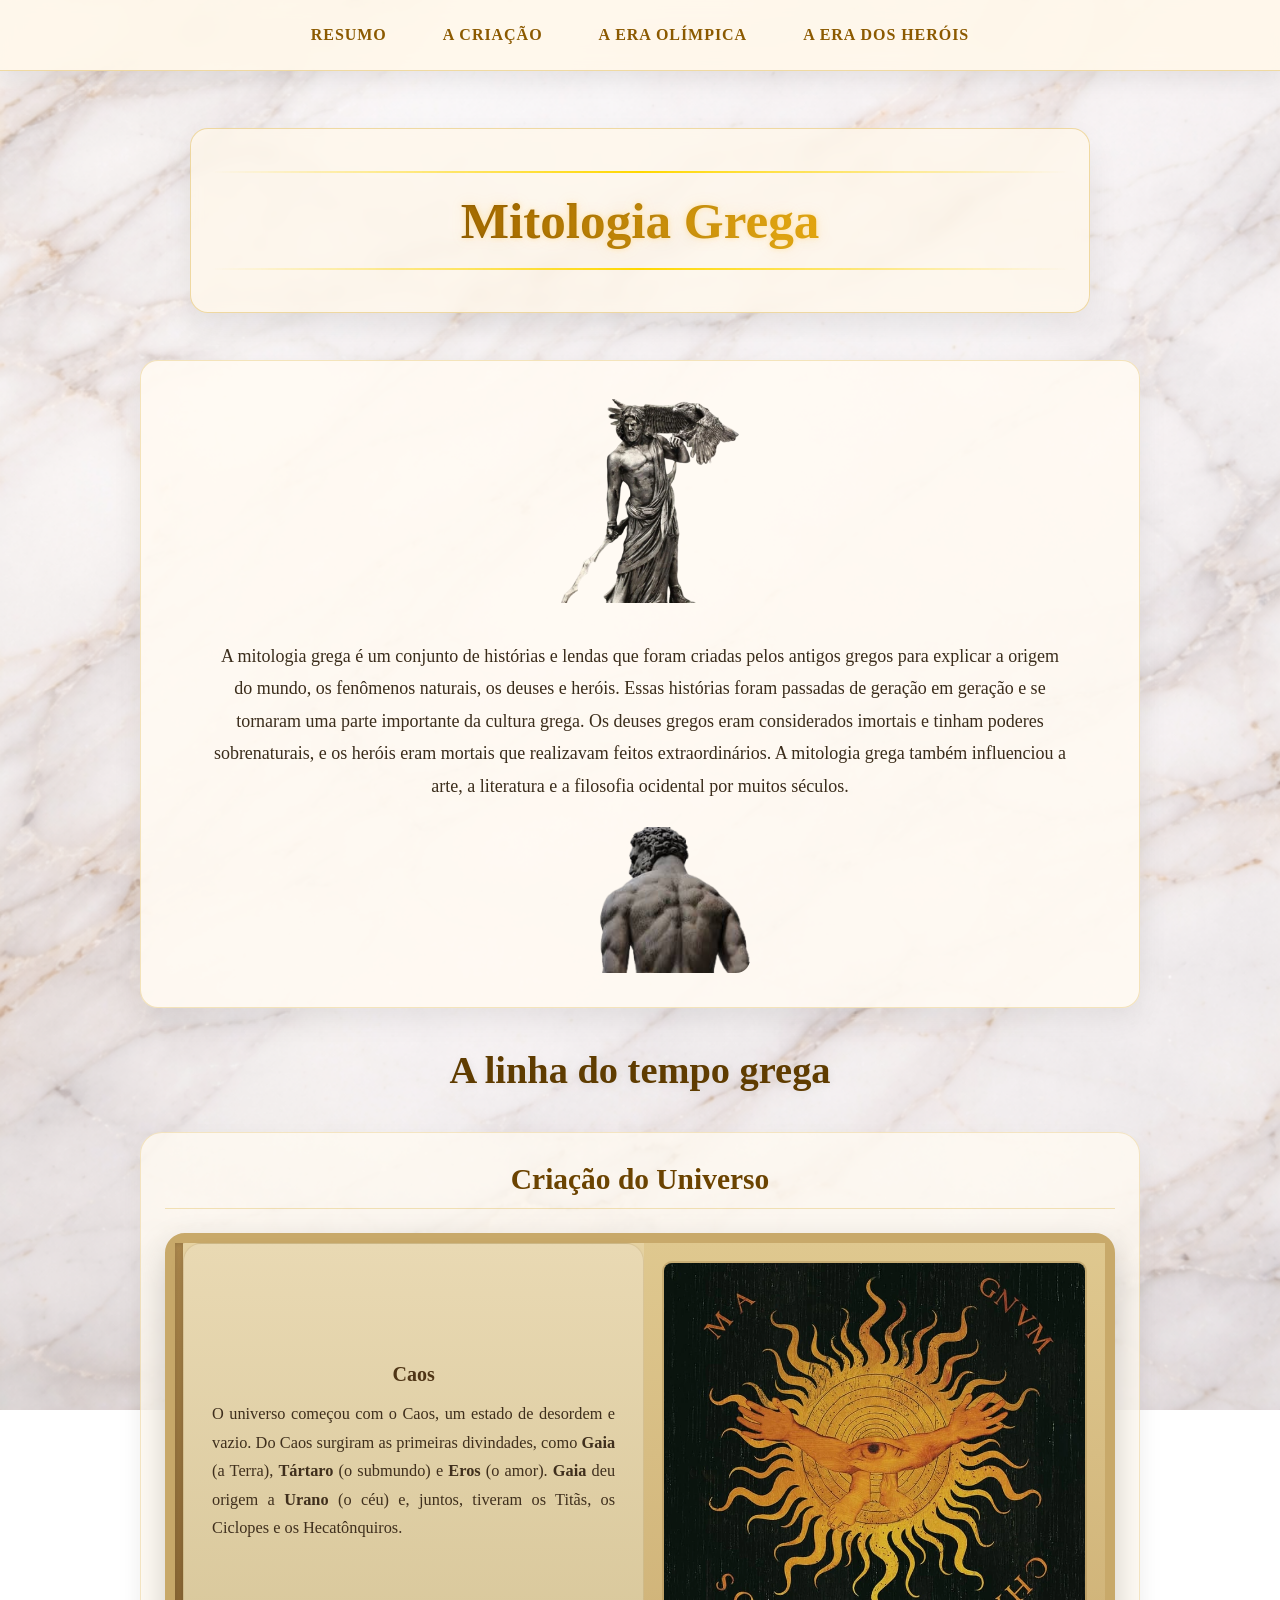
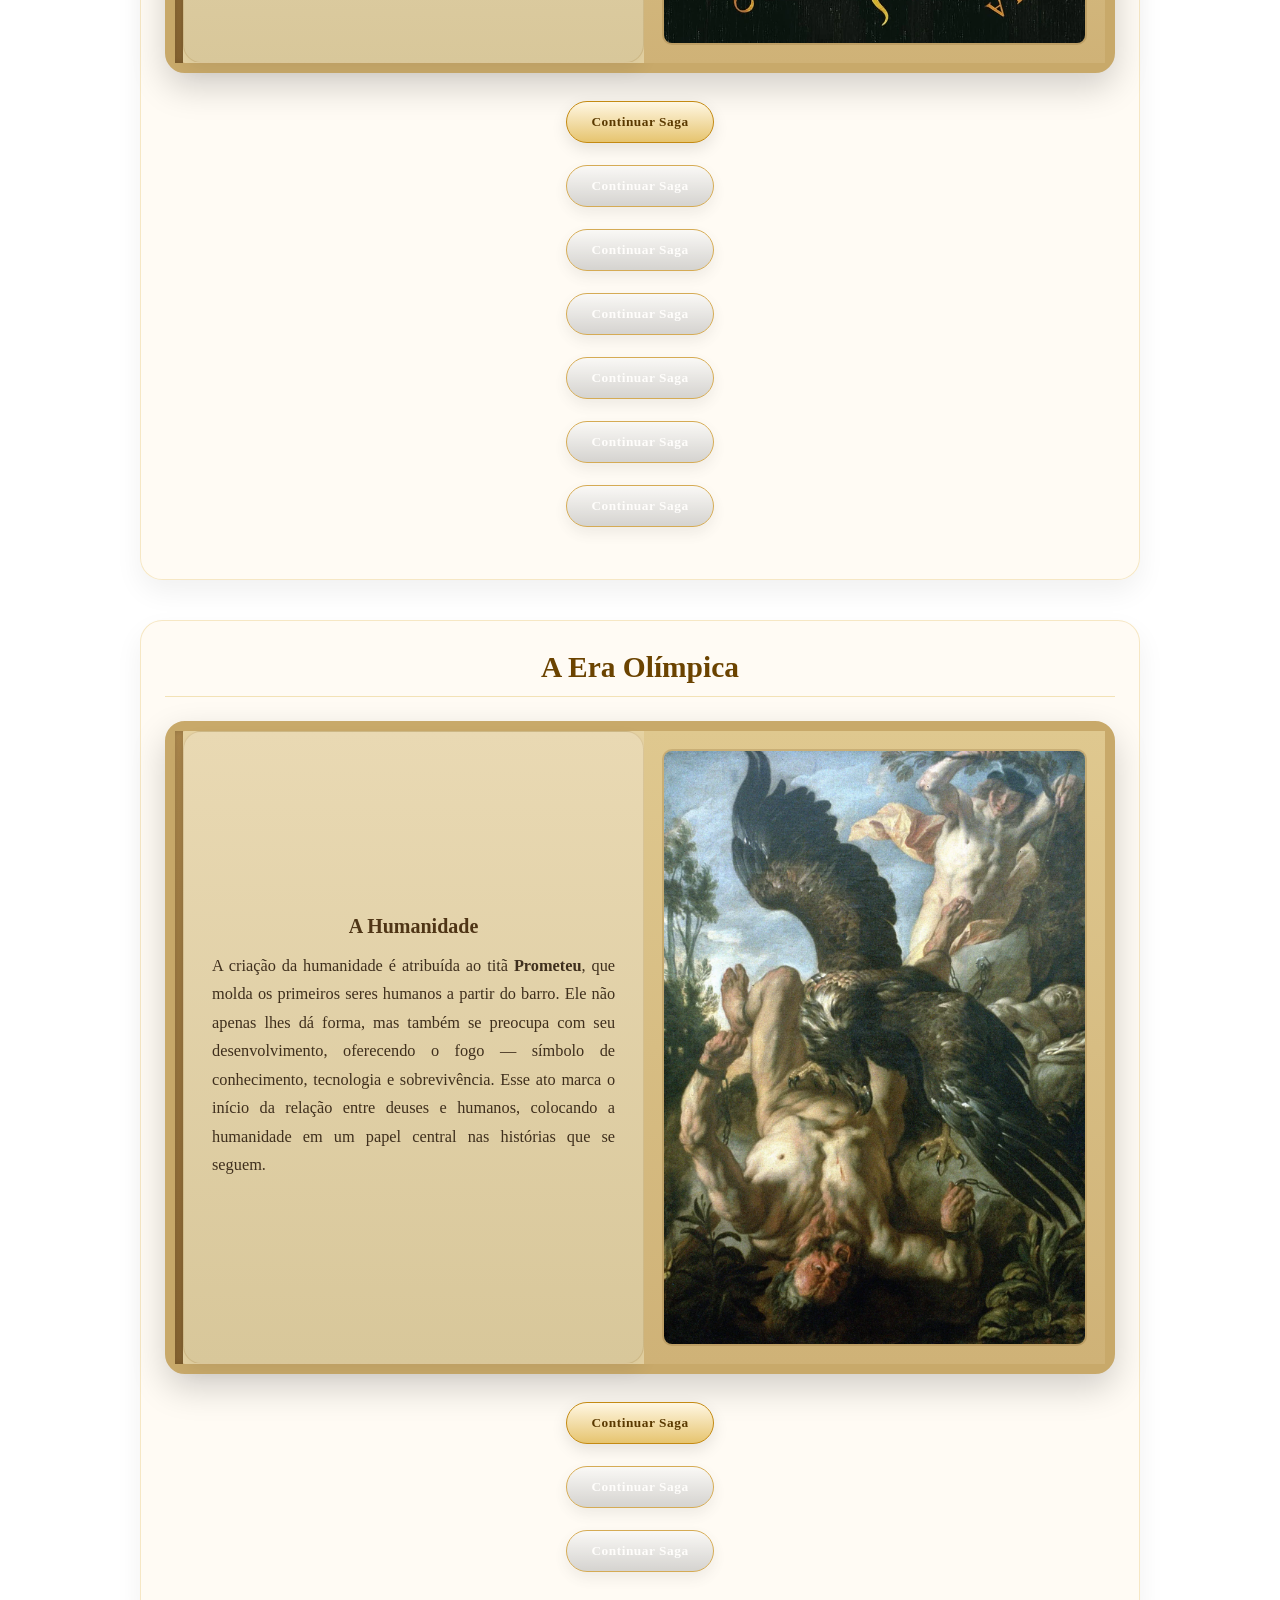
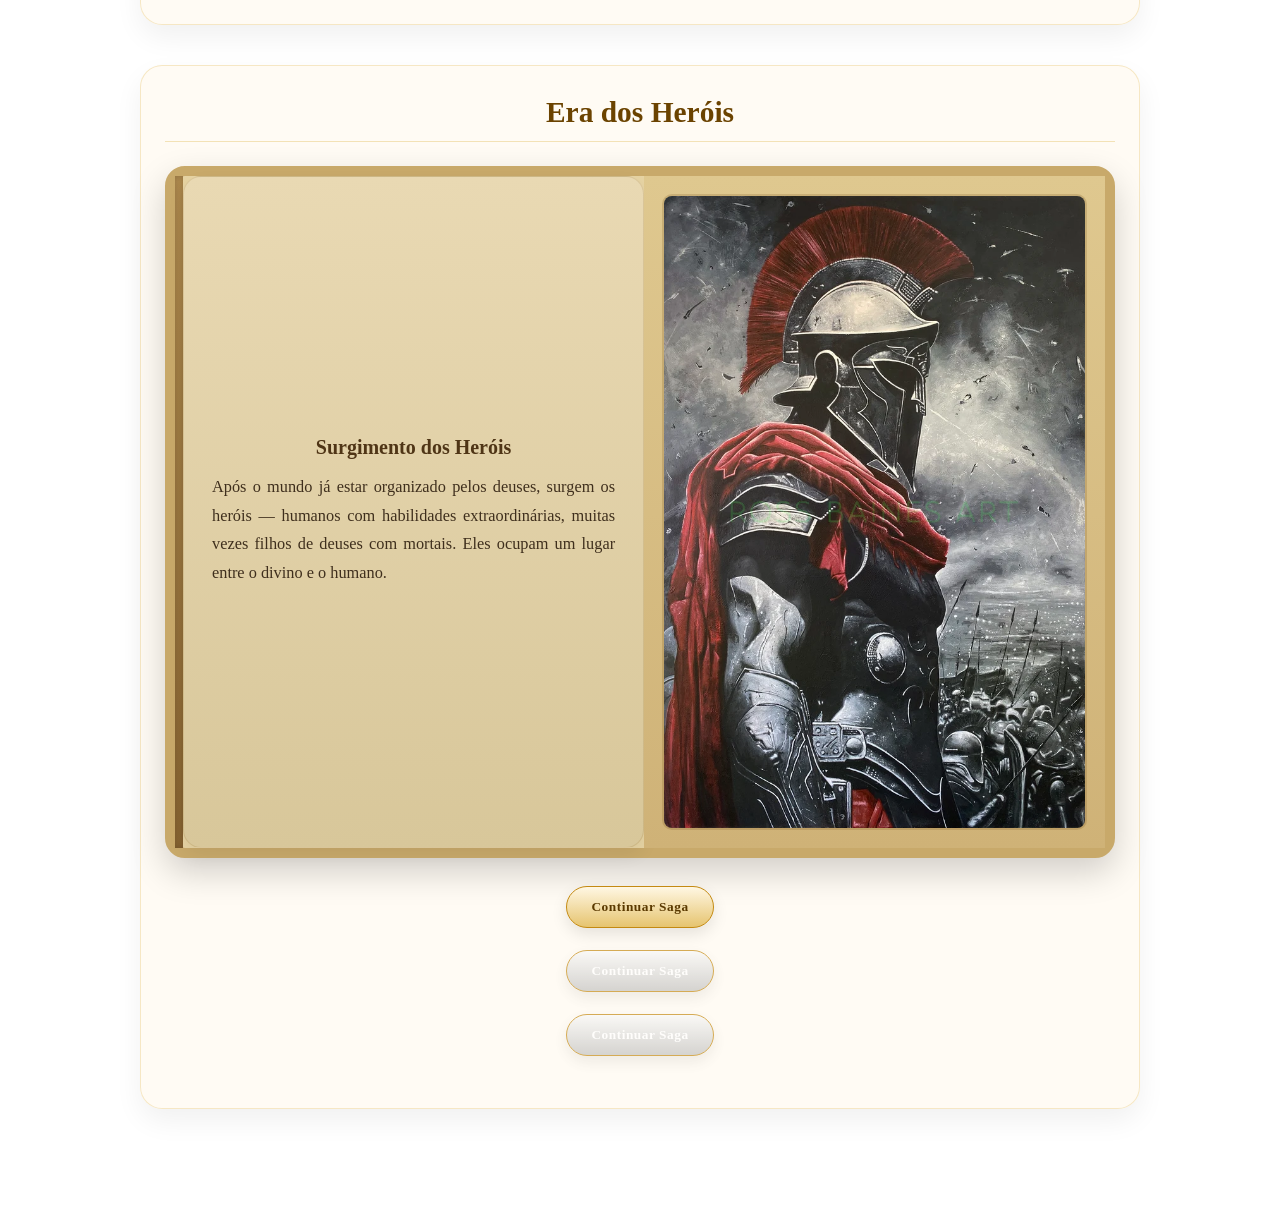
<file: grega/grega.html>
<!DOCTYPE html>
<html lang="pt-br">

<head>
    <meta charset="UTF-8">
    <meta name="viewport" content="width=device-width, initial-scale=1.0">
    <title>Mitologia Grega</title>
    <link rel="stylesheet" href="grega.css">
    <script src="grega.js" defer></script>
    <link rel="icon" type="image/png" href="templates_grega/greekIcon.png">
</head>

<body>

    <nav class="topnav">
        <a href="#resumo">Resumo</a>
        <a href="#criacao">A criação</a>
        <a href="#era-olimpica">A Era Olímpica</a>
        <a href="#herois">A Era dos Heróis</a>
    </nav>

    <header class="cabeca">
        <div class="caixa-marmore">
            <hr>
            <h1>Mitologia Grega</h1>
            <hr>
        </div>
    </header>

    <section id="resumo">
        <div class="resumo-card">
            <img class="zeus" src="templates_grega/zeus.png" alt="estatua de zeus">
            <p>
                A mitologia grega é um conjunto de histórias e lendas que foram criadas pelos antigos gregos para
                explicar a origem do mundo, os fenômenos naturais, os deuses e heróis. Essas histórias foram passadas
                de geração em geração e se tornaram uma parte importante da cultura grega. Os deuses gregos eram
                considerados imortais e tinham poderes sobrenaturais, e os heróis eram mortais que realizavam feitos
                extraordinários. A mitologia grega também influenciou a arte, a literatura e a filosofia ocidental por
                muitos séculos.
            </p>
            <img src="templates_grega/estatua.png" alt="estatua grega">
        </div>
    </section>
    <!-- MAIN -->
    <main>
        <h2>A linha do tempo grega</h2>

        <section class="caps" id="criacao">
            <h3>Criação do Universo</h3>
            <div class="tabuletas" id="caos">
                <div class="texto">
                    <h4><strong>Caos</strong></h4>
                    <p>
                        O universo começou com o Caos, um estado de desordem e vazio. Do Caos surgiram as primeiras
                        divindades,
                        como <strong>Gaia</strong> (a Terra), <strong>Tártaro</strong> (o submundo) e
                        <strong>Eros</strong> (o amor). <strong>Gaia</strong> deu origem a <strong>Urano</strong>
                        (o céu) e, juntos, tiveram os Titãs, os Ciclopes e os Hecatônquiros.
                    </p>
                </div>

                <div class="imagem">
                    <img src="templates_grega/chaos.png" alt="representação de um titã">
                </div>
            </div>


            <button class="continuar">Continuar Saga</button>
            <div class="tabuletas" id="primordiais">
                <div class="texto">
                    <h4><strong>Deuses Primordiais</strong></h4>
                    <p>
                        Os primordiais são entidades que representam os elementos fundamentais do universo na mitologia
                        grega. Gaia simboliza a Terra e é a base de toda a vida; Tártaro representa o abismo profundo e
                        sombrio; Eros é a força que impulsiona a criação e a união entre seres; Nix personifica a noite;
                        e
                        Érebo representa a escuridão. Juntos, eles definem as estruturas básicas do mundo antes do
                        surgimento dos deuses olímpicos.
                    </p>
                </div>


                <div class="imagem">
                    <img src="templates_grega/primordial.png" alt="representação de um titã">
                </div>
            </div>

            <button class="continuar">Continuar Saga</button>

            <div class="tabuletas" id="titas">
                <div class="texto">
                    <h4><strong>Os Titãs</strong></h4>
                    <p>
                        Os Titãs são uma antiga geração de deuses da mitologia grega, filhos de <strong> Gaia
                        </strong> e <strong> Urano.</strong> Eles
                        representam forças fundamentais da natureza e aspectos do universo. Entre eles estão
                        <strong>Cronos</strong>, associado ao tempo; Reia, ligada à fertilidade e maternidade; e
                        <strong>Oceano</strong>, que representa os mares.
                        <strong>Os Titãs</strong> formam
                        uma das primeiras gerações divinas e ajudam a estruturar o funcionamento do mundo na mitologia.
                    </p>
                </div>

                <div class="imagem">
                    <img src="templates_grega/titans.png" alt="representação de um titã">
                </div>
            </div>

            <button class="continuar">Continuar Saga</button>
            <div class="tabuletas" id="queda-urano">
                <div class="texto">
                    <h4>A Queda de Urano</h4>
                    <p>
                        A queda de Urano ocorre quando Gaia, revoltada com a forma como ele tratava seus filhos, planeja
                        sua derrota. Ela pede ajuda aos Titãs, e Cronos aceita o desafio, atacando Urano e tomando seu
                        lugar no poder, marcando o fim de seu domínio.
                    </p>
                </div>

                <div class="imagem">
                    <img src="templates_grega/cronosVSuranus.png" alt="representação de um titã">
                </div>
            </div>


            <button class="continuar">Continuar Saga</button>
            <div class="tabuletas" id="filhos-cronos">
                <div class="texto">
                    <h4>Os Filhos de Cronos</h4>
                    <p>
                        <strong>Os filhos de Cronos</strong> e <strong>Reia</strong> incluem <strong>Héstia</strong>
                        (lar), <strong>Deméter</strong> (agricultura), <strong>Hera</strong> (casamento),
                        <strong>Hades</strong>
                        (submundo), <strong>Poseidon</strong> (mares) e <strong>Zeus</strong>, associado ao céu e aos
                        trovões. Juntos, eles formam uma das
                        principais gerações de deuses da mitologia grega, cada um com um papel fundamental no
                        funcionamento
                        do mundo.
                    </p>
                </div>


                <div class="imagem">
                    <img src="templates_grega/gods.png" alt="representação de um titã">
                </div>
            </div>



            <button class="continuar">Continuar Saga</button>
            <div class="tabuletas" id="profecia">
                <div class="texto">
                    <h4>A Profecia de Gaia</h4>
                    <p>
                        Gaia profetiza que um dos filhos de Cronos irá destroná-lo, assim como ele fez com seu pai,
                        Urano.
                        Para evitar isso, Cronos engole seus filhos assim que eles nascem. No entanto, Reia consegue
                        salvar
                        Zeus, escondendo-o e dando a Cronos uma pedra para engolir em seu lugar.
                    </p>
                </div>


                <div class="imagem">
                    <img src="templates_grega/cronosDevora.png" alt="representação de um titã">
                </div>
            </div>


            <button class="continuar">Continuar Saga</button>
            <div class="tabuletas" id="titanomaquia">
                <div class="texto">
                    <h4>A Titanomaquia</h4>
                    <p>
                        Zeus consegue libertar seus irmãos do domínio de Cronos e reúne todos eles para enfrentar os
                        Titãs. Com isso, começa a Titanomaquia, uma guerra gigantesca que durou anos, envolvendo
                        batalhas
                        intensas e forças colossais dos dois lados. De um lado estão os Titãs, representando as antigas
                        forças do mundo; do outro, Zeus e seus irmãos, trazendo uma nova ordem. Esse conflito marca uma
                        das maiores disputas da mitologia, definindo quem passaria a governar o universo.
                    </p>
                </div>


                <div class="imagem">
                    <img src="templates_grega/titanomaquia.png" alt="representação de um titã">
                </div>
            </div>


            <button class="continuar">Continuar Saga</button>
            <div class="tabuletas" id="ordem">
                <div class="texto">
                    <h4>A Nova Ordem</h4>
                    <p>
                        Após a vitória, Zeus assume a liderança e, junto com Poseidon e Hades, organiza o universo de
                        forma equilibrada. Zeus passa a governar o céu e a manter a ordem entre deuses e mortais;
                        Poseidon controla os mares e suas forças; e Hades fica responsável pelo submundo e pelas almas.
                        A
                        partir disso, o mundo deixa de ser dominado pelo caos e entra em uma fase estruturada, em que
                        cada
                        deus tem seu papel definido e o funcionamento do universo passa a seguir uma hierarquia clara.
                    </p>
                </div>


                <div class="imagem">
                    <img src="templates_grega/zeus1.png" alt="representação de um titã">
                </div>
            </div>


        </section>

        <section class="caps" id="era-olimpica">
            <h3>A Era Olímpica</h3>
            <div class="tabuletas" id="humanidade">
                <div class="texto">
                    <h4>A Humanidade</h4>
                    <p>
                        A criação da humanidade é atribuída ao titã <strong>Prometeu</strong>, que
                        molda
                        os primeiros seres humanos a partir do barro. Ele não apenas lhes dá forma, mas também se
                        preocupa
                        com seu desenvolvimento, oferecendo o fogo — símbolo de conhecimento, tecnologia e
                        sobrevivência.
                        Esse ato marca o início da relação entre deuses e humanos, colocando a humanidade em um papel
                        central nas histórias que se seguem.
                    </p>
                </div>


                <div class="imagem">
                    <img src="templates_grega/prometheus.png" alt="representação de um titã">
                </div>
            </div>


            <button class="continuar">Continuar Saga</button>
            <div class="tabuletas" id="interferencia">
                <div class="texto">
                    <h4>A Interferência dos Deuses</h4>
                    <p>
                        Após o surgimento da humanidade, os deuses passam a influenciar diretamente a vida dos humanos.
                        Eles
                        controlam fenômenos naturais, interferem em decisões e recompensam ou punem comportamentos,
                        estabelecendo uma relação de dependência entre deuses e mortais.
                    </p>
                </div>



                <div class="imagem">
                    <img src="templates_grega/rape.png" alt="representação de um titã">
                </div>
            </div>


            <button class="continuar">Continuar Saga</button>
            <div class="tabuletas" id="pandora">
                <div class="texto">
                    <h4>A Caixa de Pandora</h4>
                    <p>
                        Entre os humanos surge <strong>Pandora</strong>, a primeira mulher. Ao abrir um recipiente
                        proibido, ela
                        acaba liberando diversos males no mundo, explicando a origem do sofrimento humano, mas deixando
                        a
                        esperança como último elemento.
                    </p>
                </div>


                <div class="imagem">
                    <img src="templates_grega/pandora.png" alt="representação de um titã">
                </div>
            </div>

            <button class="continuar">Continuar Saga</button>

            <div class="tabuletas" id="evolucao">
                <div class="texto">
                    <h4>A evolução da Humanidade</h4>
                    <p>
                        Com o tempo, os humanos se desenvolvem e formam sociedades mais organizadas. Mesmo assim,
                        continuam
                        sob a influência dos deuses, que ainda interferem em eventos importantes.
                    </p>
                </div>


                <div class="imagem">
                    <img src="templates_grega/athenas.png" alt="representação de um titã">
                </div>
            </div>


        </section>

        <section class="caps" id="herois">
            <h3>Era dos Heróis</h3>
            <div class="tabuletas" id="surgimento">
                <div class="texto">
                    <h4>Surgimento dos Heróis</h4>
                    <p>
                        Após o mundo já estar organizado pelos deuses, surgem os heróis — humanos com habilidades
                        extraordinárias, muitas vezes filhos de deuses com mortais. Eles ocupam um lugar entre o divino
                        e o
                        humano.
                    </p>
                </div>


                <div class="imagem">
                    <img src="templates_grega/achilles.png" alt="representação de um titã">
                </div>
            </div>

            <button class="continuar">Continuar Saga</button>
            <div class="tabuletas" id="aventuras">
                <div class="texto">
                    <h4>Aventuras dos Heróis</h4>
                    <p>
                        Os heróis enfrentam provas difíceis, como monstros, criaturas mitológicas e tarefas quase
                        impossíveis. Esses desafios testam sua força, coragem e inteligência.
                    </p>
                </div>


                <div class="imagem">
                    <img src="templates_grega/teseuVSminotaur.png" alt="representação de um titã">
                </div>
            </div>

            <button class="continuar">Continuar Saga</button>
            <div class="tabuletas" id="monstros">
                <div class="texto">
                    <h4>Monstros e Criaturas</h4>
                    <p>
                        Durante suas aventuras, os heróis enfrentam seres como gigantes, bestas e criaturas
                        sobrenaturais.
                        Entre os mais conhecidos estão <strong>Medusa</strong>, que transforma em pedra quem olha para
                        ela, o <strong>Minotauro</strong>,
                        e a <strong>Hidra de Lerna</strong>, um monstro de várias cabeças capazes de se regenerar. Esses
                        seres representam grandes desafios a serem superados pelos heróis.
                    </p>
                </div>

                <div class="imagem">
                    <img src="templates_grega/hydra.png" alt="representação de um titã">
                </div>
            </div>


            <button class="continuar">Continuar Saga</button>
            <div class="tabuletas" id="conflitos">
                <div class="texto">
                    <h4>Conflitos</h4>
                    <p>
                        A Era dos Heróis também é marcada por grandes conflitos entre reinos e povos, muitas vezes
                        influenciados pelos deuses. Essas disputas envolvem batalhas intensas, alianças e rivalidades
                        que moldam o destino de várias regiões. Um dos exemplos mais conhecidos é a Guerra de Troia, um
                        longo conflito que envolve heróis, reis e a intervenção direta dos deuses. Nesses confrontos,
                        não é apenas a força que importa, mas também a estratégia, a honra e o favor divino, tornando
                        cada guerra um evento decisivo na mitologia.
                    </p>
                </div>

                <div class="imagem">
                    <img src="templates_grega/troia.png" alt="representação de um titã">
                </div>
            </div>


        </section>
    </main>

</body>

</html>
</file>
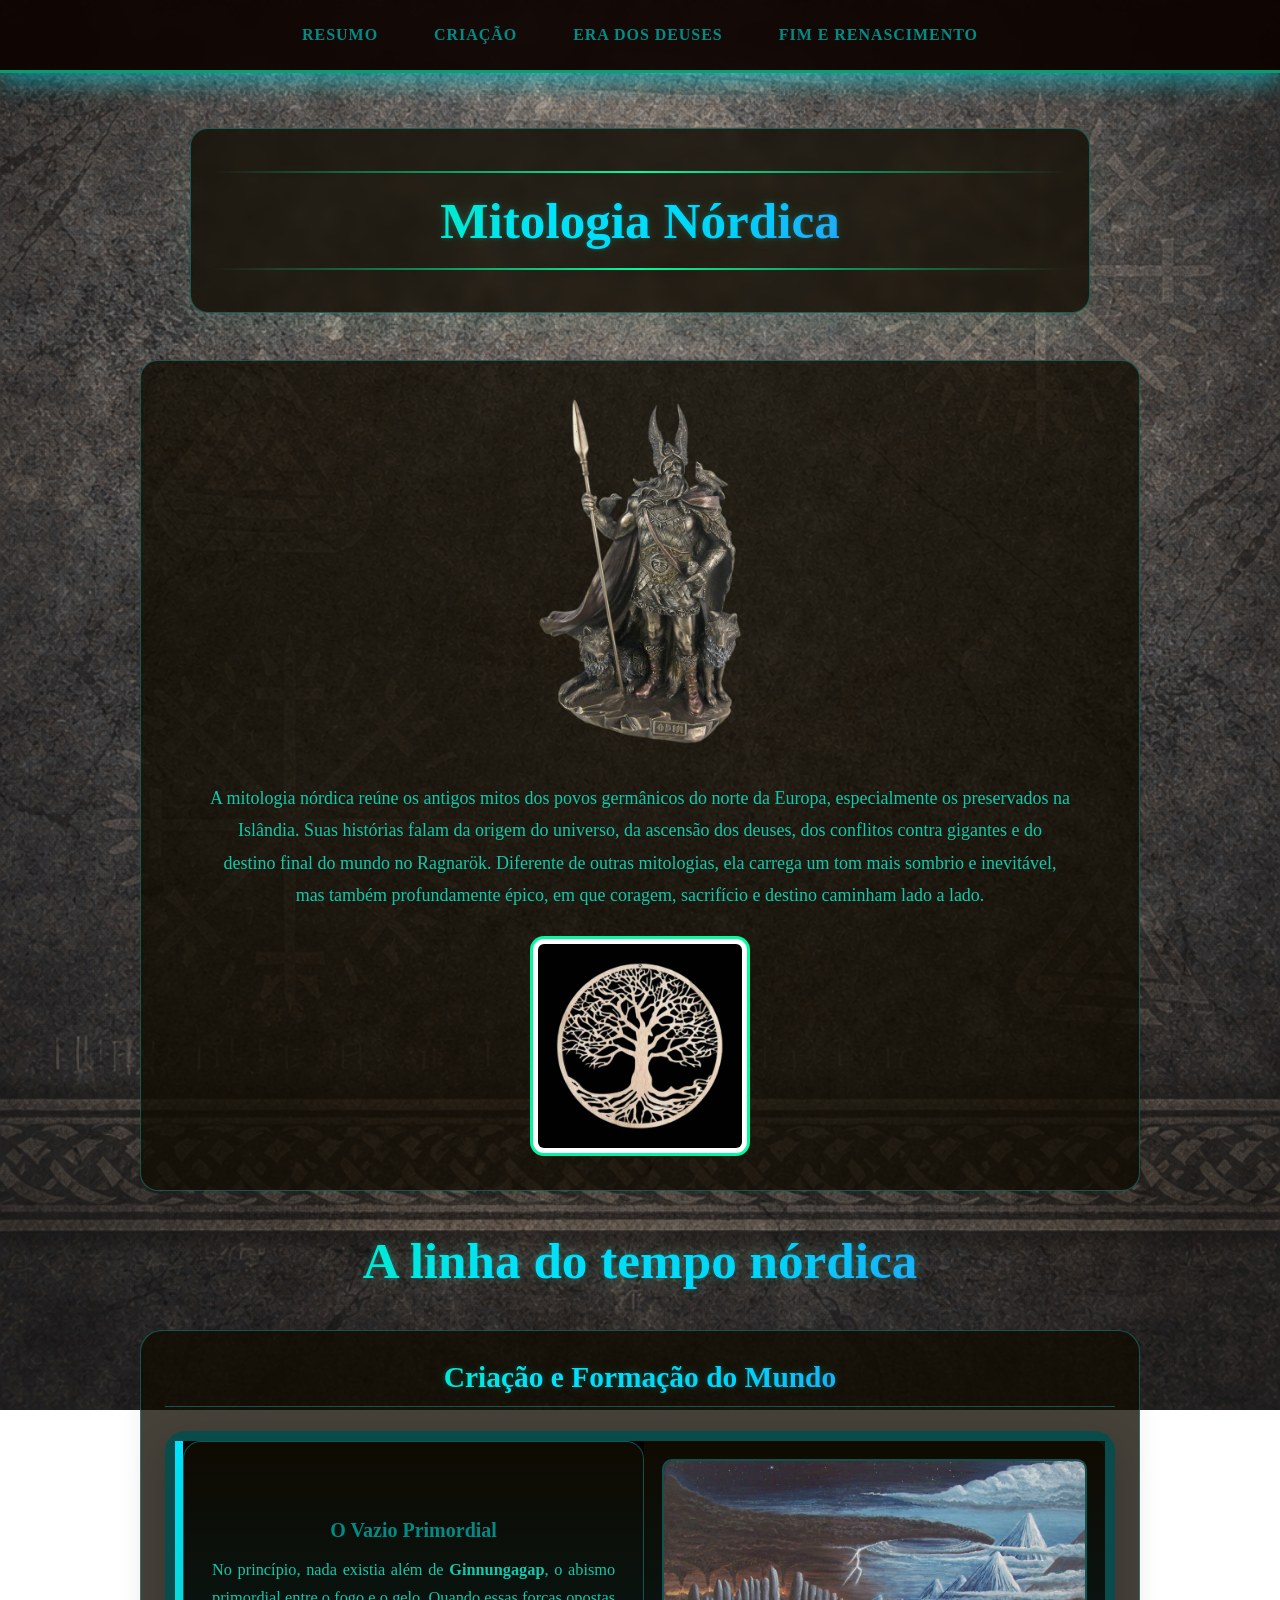
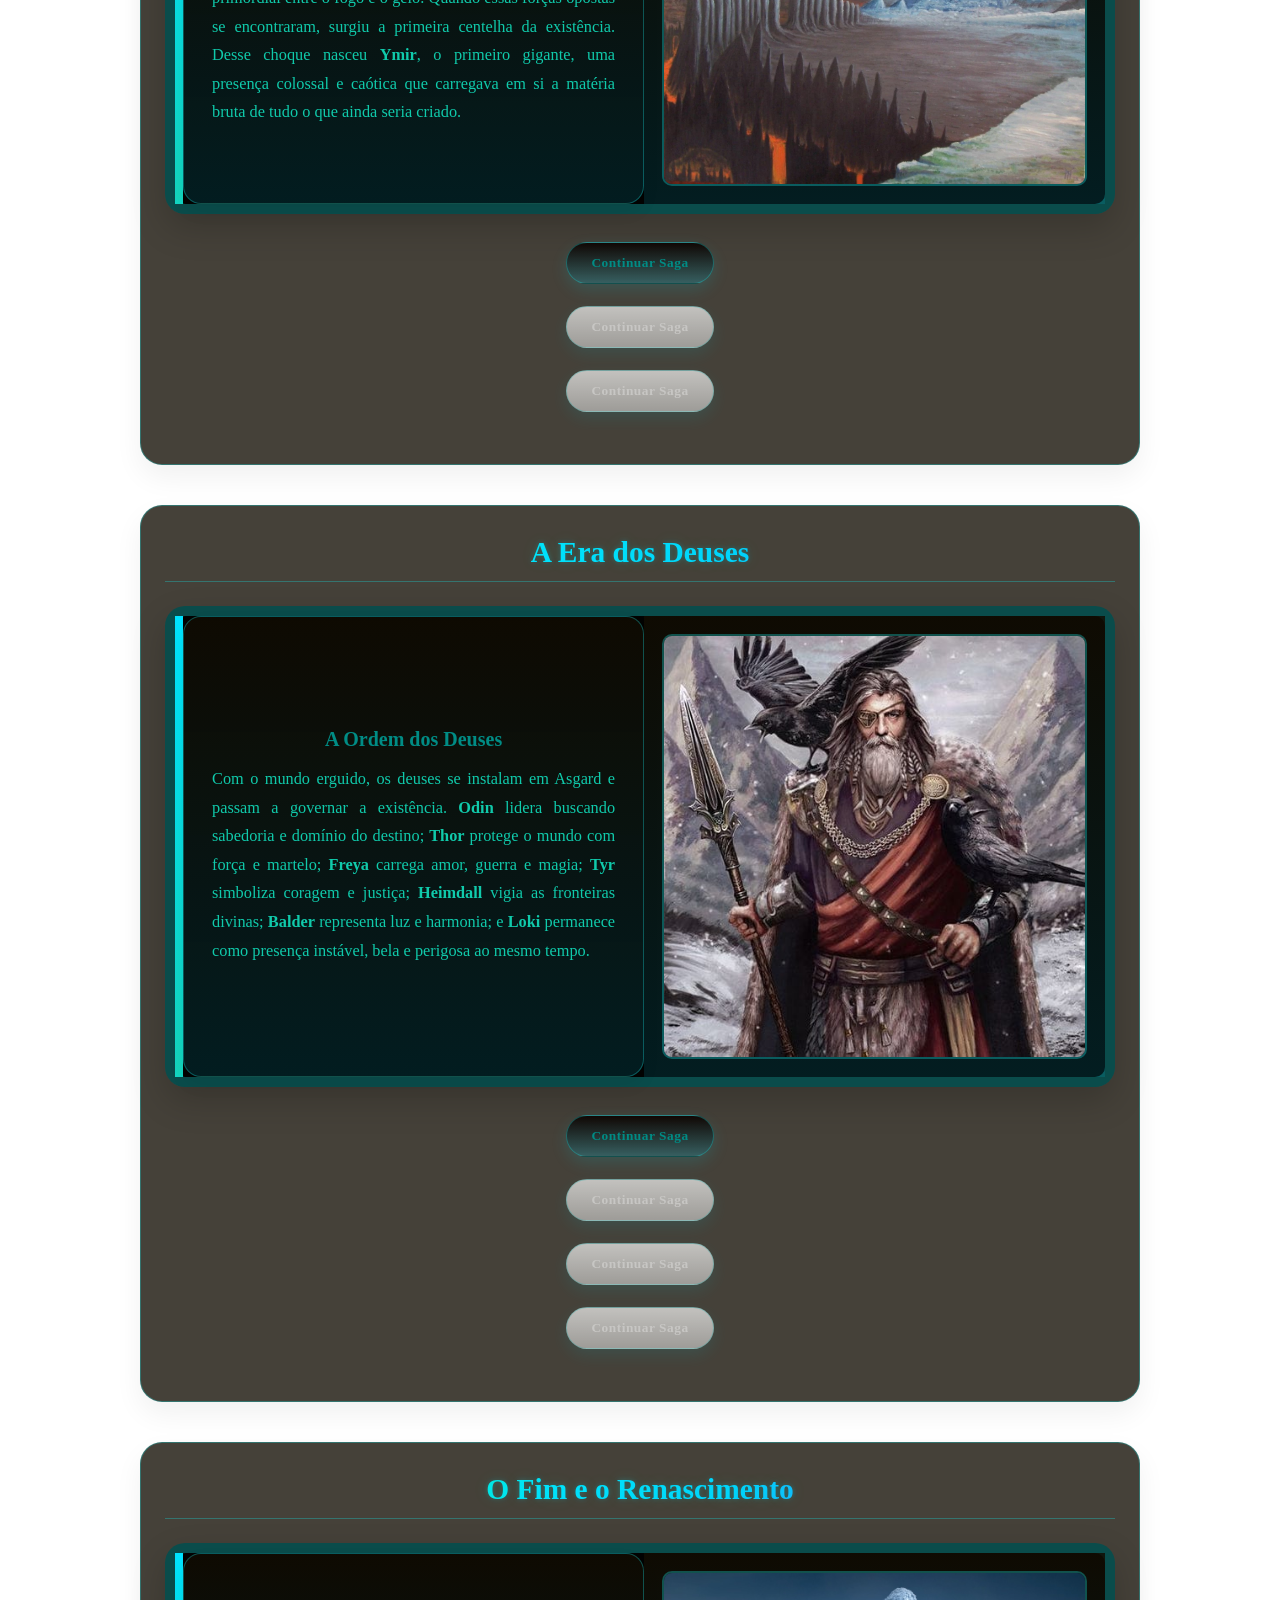
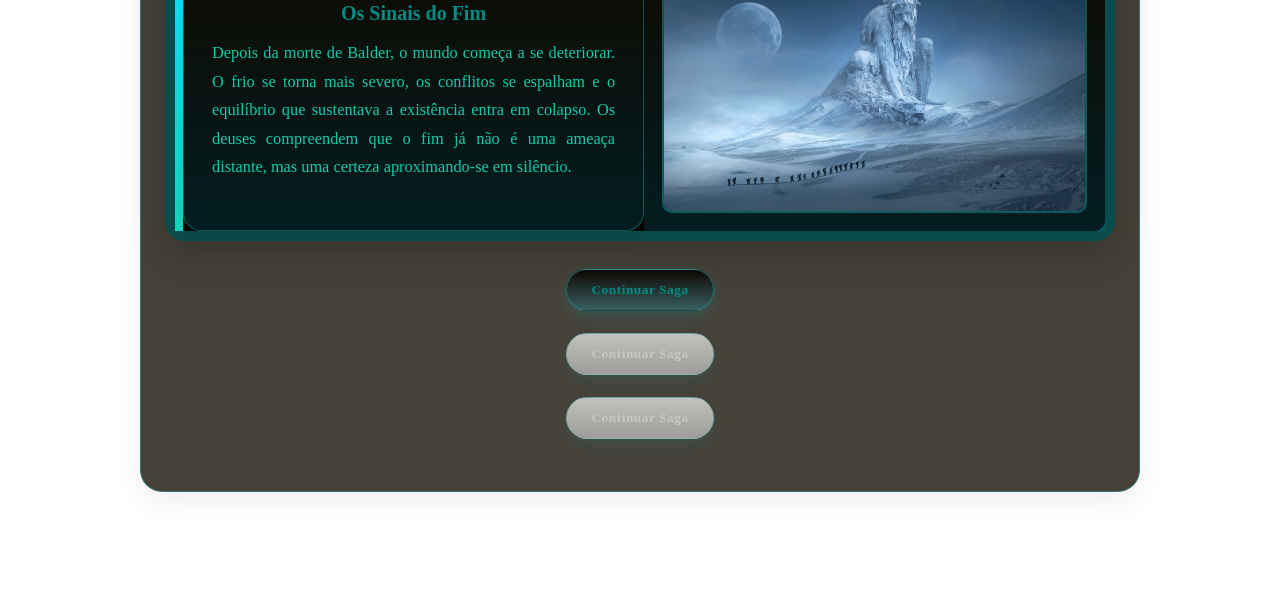
<file: nordica/nordica.html>
<!DOCTYPE html>
<html lang="pt-br">

<head>
    <meta charset="UTF-8">
    <meta name="viewport" content="width=device-width, initial-scale=1.0">
    <title>Mitologia Nórdica</title>
    <link rel="stylesheet" href="nordica.css">
    <script src="nordica.js" defer></script>
    <link rel="icon" type="image/png" href="templates_nordica/triIcon.png">
</head>

<body>

    <nav class="topnav">
        <a href="#resumo">Resumo</a>
        <a href="#criacao">Criação</a>
        <a href="#deuses">Era dos Deuses</a>
        <a href="#fim">Fim e Renascimento</a>
    </nav>

    <header class="cabeca">
        <div class="caixa-marmore">
            <hr>
            <h1>Mitologia Nórdica</h1>
            <hr>
        </div>
    </header>

    <section id="resumo">
        <div class="resumo-card">
            <img class="odin" src="templates_nordica/odin.png" alt="ilustração de Odin">
            <p>
                A mitologia nórdica reúne os antigos mitos dos povos germânicos do norte da Europa, especialmente os
                preservados na Islândia. Suas histórias falam da origem do universo, da ascensão dos deuses, dos
                conflitos contra gigantes e do destino final do mundo no Ragnarök. Diferente de outras mitologias, ela
                carrega um tom mais sombrio e inevitável, mas também profundamente épico, em que coragem, sacrifício e
                destino caminham lado a lado.
            </p>
            <img class="yggdrasil" src="templates_nordica/yggdrasil.png" alt="representação de Yggdrasil">
        </div>
    </section>

    <main>
        <h2>A linha do tempo nórdica</h2>

        <section class="caps" id="criacao">
            <h3>Criação e Formação do Mundo</h3>

            <div class="tabuletas" id="vazio-primordial" style="display: flex;">

                <div class="texto">
                    <h4>O Vazio Primordial</h4>
                    <p>
                        No princípio, nada existia além de <strong>Ginnungagap</strong>, o abismo primordial entre o fogo
                        e o gelo. Quando essas forças opostas se encontraram, surgiu a primeira centelha da existência.
                        Desse choque nasceu <strong>Ymir</strong>, o primeiro gigante, uma presença colossal e caótica
                        que carregava em si a matéria bruta de tudo o que ainda seria criado.
                    </p>
                </div>
                <div class="imagem">
                    <img src="templates_nordica/ginnugagap.png" alt="representação do vazio primordial">
                </div>
            </div>

            <button class="continuar">Continuar Saga</button>

            <div class="tabuletas" id="audhumla-buri">
                <div class="texto">
                    <h4>Audhumla e o Nascimento dos Deuses</h4>
                    <p>
                        Ao lado de Ymir surgiu <strong>Audhumla</strong>, a vaca primordial que o alimentava com seu leite.
                        Enquanto se sustentava do gelo ancestral, ela foi revelando lentamente a forma de
                        <strong>Buri</strong>, o primeiro dos deuses. De sua linhagem nasceriam os poderes que mais tarde
dariam origem a <strong>Odin</strong> e aos demais deuses
                    </p>
                </div>
                <div class="imagem">
                    <img src="templates_nordica/ymir.png" alt="representação de Audhumla">
                </div>
            </div>

            <button class="continuar">Continuar Saga</button>

            <div class="tabuletas" id="morte-ymir">
                <div class="texto">
                    <h4>A Queda de Ymir</h4>
                    <p>
                        Da linhagem de Buri surgem <strong>Odin</strong> e seus irmãos. Ao perceberem que o universo não
                        poderia prosperar sob o domínio do caos, eles enfrentam Ymir e o derrotam. Esse ato violento se
                        torna o grande divisor da criação: a antiga era do caos termina, e o mundo passa a ser moldado
                        pela vontade dos deuses.
                    </p>
                </div>
                <div class="imagem">
                    <img src="templates_nordica/ymirfall.png" alt="representação da queda de Ymir">
                </div>
            </div>

            <button class="continuar">Continuar Saga</button>

            <div class="tabuletas" id="formacao-mundo">
                <div class="texto">
                    <h4>A Formação do Mundo</h4>
                    <p>
                        Do corpo de Ymir nasce o próprio mundo: sua carne se torna a terra, seu sangue os mares, seus
                        ossos as montanhas e seu crânio o céu. Até seus pensamentos dão origem às nuvens. Depois disso,
                        os deuses criam <strong>Ask</strong> e <strong>Embla</strong>, os primeiros humanos, e o cosmos passa a ser sustentado por
                        <strong>Yggdrasil</strong>, a árvore que liga todos os mundos.
                    </p>
                </div>
                <div class="imagem">
                    <img src="templates_nordica/ask&embla.png" alt="representação de Yggdrasil">
                </div>
            </div>
        </section>

        <section class="caps" id="deuses">
            <h3>A Era dos Deuses</h3>

            <div class="tabuletas" id="ordem-deuses" style="display: flex;">




                <div class="texto">
                    <h4>A Ordem dos Deuses</h4>
                    <p>
                        Com o mundo erguido, os deuses se instalam em Asgard e passam a governar a existência. <strong>Odin</strong>
                        lidera buscando sabedoria e domínio do destino; <strong>Thor</strong> protege o mundo com força e
                        martelo; <strong>Freya</strong> carrega amor, guerra e magia; <strong>Tyr</strong> simboliza coragem e justiça;
                        <strong>Heimdall</strong> vigia as fronteiras divinas; <strong>Balder</strong> representa luz e harmonia; e
                        <strong>Loki</strong> permanece como presença instável, bela e perigosa ao mesmo tempo.
                    </p>
                </div>
                <div class="imagem">
                    <img id="odinbugado" src="templates_nordica/odin2.png" alt="representação de Asgard e seus deuses">
                </div>
            </div>

            <button class="continuar">Continuar Saga</button>

            <div class="tabuletas" id="conflitos-gigantes">
                <div class="texto">
                    <h4>Conflitos com os Gigantes</h4>
                    <p>
                        Os gigantes, descendentes de Ymir, jamais aceitam a ordem imposta pelos deuses. Eles representam
                        o caos que resiste à criação, e seus ataques mantêm o mundo em tensão. Nesse conflito eterno,
                        Thor se ergue como o grande defensor, enfrentando essas forças em batalhas que preservam, por um
                        tempo, a estabilidade do cosmos.
                    </p>
                </div>
                <div class="imagem">
                    <img src="templates_nordica/thorvsgiant.png" alt="Thor enfrentando gigantes">
                </div>
            </div>

            <button class="continuar">Continuar Saga</button>

            <div class="tabuletas" id="loki-desequilibrio">
                <div class="texto">
                    <h4>Loki e o Desequilíbrio</h4>
                    <p>
                        Loki vive entre a ajuda e a ruína. Em alguns momentos, sua inteligência salva os deuses; em outros,
                        sua astúcia abre brechas perigosas dentro da própria ordem divina. Ele não é um inimigo simples,
                        mas uma força de instabilidade que corrói o mundo por dentro, preparando, aos poucos, a chegada do
                        desastre.
                    </p>
                </div>
                <div class="imagem">
                    <img src="templates_nordica/loki.png" alt="representação de Loki">
                </div>
            </div>

            <button class="continuar">Continuar Saga</button>

            <div class="tabuletas" id="grandes-ameacas">
                <div class="texto">
                    <h4>O Surgimento das Grandes Ameaças</h4>
                    <p>
                        Das ações de Loki nascem duas criaturas destinadas ao fim: <strong>Fenrir</strong>, o lobo gigante
                        que cresce além de qualquer controle, e <strong>Jormungandr</strong>, a serpente tão vasta que passa a
                        envolver o mundo. Os deuses conseguem aprisioná-los, mas não destruí-los. Assim, o destino apenas
                        é adiado, nunca evitado.
                    </p>
                </div>
                <div class="imagem">
                    <img src="templates_nordica/fenrir.png" alt="Fenrir e Jormungandr">
                </div>
            </div>

            <button class="continuar">Continuar Saga</button>

            <div class="tabuletas" id="morte-balder">
                <div class="texto">
                    <h4>A Morte de Balder</h4>
                    <p>
                        <strong>Balder</strong>, o mais amado dos deuses, passa a sonhar com sua própria morte. Para protegê-lo,
                        sua mãe percorre o mundo exigindo que tudo jure não feri-lo. Pedras, metais, animais e doenças se
                        submetem — mas o visco é ignorado por parecer fraco demais para ameaçar alguém. Loki descobre essa
                        falha, cria uma lança de visco e guia a mão de <strong>Hodr</strong>, o deus cego, durante o jogo em que os
                        deuses testavam a invulnerabilidade de Balder. O golpe o atravessa, e com sua queda a segurança dos
                        deuses se desfaz.
                    </p>
                </div>
                <div class="imagem">
                    <img src="templates_nordica/balder.png" alt="Balder caindo morto">
                </div>
            </div>
        </section>

        <section class="caps" id="fim">
            <h3>O Fim e o Renascimento</h3>

            <div class="tabuletas" id="sinais-fim" style="display: flex;">




                <div class="texto">
                    <h4>Os Sinais do Fim</h4>
                    <p>
                        Depois da morte de Balder, o mundo começa a se deteriorar. O frio se torna mais severo, os
                        conflitos se espalham e o equilíbrio que sustentava a existência entra em colapso. Os deuses
                        compreendem que o fim já não é uma ameaça distante, mas uma certeza aproximando-se em silêncio.
                    </p>
                </div>
                <div class="imagem">
                    <img src="templates_nordica/fimbulwinter.png" alt="sinais do fim do mundo">
                </div>
            </div>

            <button class="continuar">Continuar Saga</button>

            <div class="tabuletas" id="ragnarok">
                <div class="texto">
                    <h4>Ragnarök</h4>
                    <p>
                        O destino se cumpre no <strong>Ragnarök</strong>, a batalha final entre deuses, gigantes e monstros.
                        Odin é devorado por Fenrir, e Thor consegue derrotar Jormungandr, mas morre logo depois, envenenado
                        pelo próprio inimigo. Cada vitória vem acompanhada de uma perda, e o mundo inteiro é arrastado para a
                        ruína.
                    </p>
                </div>
                <div class="imagem">
                    <img src="templates_nordica/ragnarok.png" alt="representação do Ragnarök">
                </div>
            </div>

            <button class="continuar">Continuar Saga</button>

            <div class="tabuletas" id="destruicao">
                <div class="texto">
                    <h4>A Destruição do Mundo</h4>
                    <p>
                        Com a queda dos deuses, fogo e caos consomem tudo. As estruturas erguidas desde a morte de Ymir se
                        desfazem, e o universo retorna ao vazio da devastação. A antiga ordem é consumida, encerrando o
                        ciclo que havia começado na criação do mundo.
                    </p>
                </div>
                <div class="imagem">
                    <img src="templates_nordica/ragnarok2.png" alt="destruição do mundo">
                </div>
            </div>

            <button class="continuar">Continuar Saga</button>

            <div class="tabuletas" id="renascimento">
                <div class="texto">
                    <h4>O Renascimento</h4>
                    <p>
                        Mesmo após a destruição, a história não termina. Um novo mundo emerge, fértil e silencioso,
                        como se a própria existência respirasse outra vez. Alguns deuses sobrevivem, e dois humanos
                        retornam para repovoar a Terra. Assim, o ciclo recomeça: da ruína nasce uma nova chance, e do fim
                        surge novamente a vida.
                    </p>
                </div>
                <div class="imagem">
                    <img src="templates_nordica/yggdrasil2.png" alt="renascimento do mundo nórdico">
                </div>
            </div>
        </section>
    </main>

</body>

</html>
</file>
<file: index.css>
/* Reset básico */
* {
    margin: 0;
    padding: 0;
    box-sizing: border-box;
}

/* Fundo*/
body {
    font-family: 'Segoe UI', Tahoma, Geneva, Verdana, sans-serif;
    background: linear-gradient(135deg, #7e7b7b, #f5f5f5);
    height: 100vh;
    display: flex;
    align-items: center;
    justify-content: center;
}

.bg-scroll {
    pointer-events: none;
    position: fixed;
    top: 0;
    left: 0;
    width: 100%;
    height: 100vh;
    z-index: -1;
    display: flex;
    flex-direction: column;
}

.linha {
    flex: 1;
    overflow: hidden;
    display: flex;
    align-items: center;
}

.track {
    display: flex;
    gap: 40px;
    width: max-content;
}

.track img {
    height: 80%;

    max-height: 250px;

    border-radius: 15px;
    object-fit: cover;
}

.esquerda .track {
    animation: scrollLeft 90s linear infinite;
}

.direita .track {
    animation: scrollRight 90s linear infinite;
}

@keyframes scrollLeft {
    from {
        transform: translateX(0);
    }

    to {
        transform: translateX(-50%);
    }
}

@keyframes scrollRight {
    from {
        transform: translateX(-50%);
    }

    to {
        transform: translateX(0);
    }
}


main {
    border-radius: 10px;
    background-color: #000202ec;
    text-align: center;
    padding: 40px;
}



h1 {
    font-size: 2.5rem;
    margin-bottom: 10px;

    background: linear-gradient(90deg, #d4af37, #ffd700);
    background-clip: text;
    -webkit-background-clip: text;
    -webkit-text-fill-color: transparent;
}


.sub {
    font-family: cinzel, serif;
    font-size: 1.2rem;
    color: #fcf5f5;
    margin-bottom: 40px;
}


.menu {
    display: flex;
    flex-direction: row;
    gap: 20px;
}



#grega {
    text-decoration: none;
    padding: 15px 30px;
    border: 2px solid #d4af37;
    border-radius: 10px;
    color: #d4af37;
    font-weight: bold;
    letter-spacing: 1px;
    position: relative;
    

    transition: 0.3s ease;
}

#nordica {
    text-decoration: none;
    padding: 15px 30px;
    border: 2px solid #17d4b4;
    border-radius: 10px;
    color: #00f5a0;
    font-weight: bold;
    letter-spacing: 1px;
    position: relative;

    transition: 0.3s ease;
}

#egipcia {
    text-decoration: none;
    padding: 15px 30px;
    border: 2px solid #d4a017; 
    border-radius: 10px;
    color: #d11a1a;
    font-weight: bold;
    letter-spacing: 1px;
    position: relative;
    transition: 0.3s ease;
}

#nordica:hover {
    background: linear-gradient(90deg, #17d4b4, #06df23);
    color: white;
    transform: scale(1.05);
}


#grega:hover {
    background: linear-gradient(90deg, #d4af37, #ffd700);
    color: white;
    transform: scale(1.05);
}

#egipcia:hover {
    background: linear-gradient(90deg, #3b0000, #d11a1a);
    color: #ffd700;
}



#grega.ativo {
    background: linear-gradient(90deg, #d4af37, #ffd700);
    color: white;
}

#nordica.ativo {
    background: linear-gradient(90deg, #000202, #021104);
    color: rgb(255, 255, 255);
}


#egipcia.ativo {
    background: linear-gradient(90deg, #3b0000, #b10000);
    border: 2px solid #ffd700;
    border-radius: 10px;
    color: #ffd700;
}



/* Responsivo */
@media (max-width: 768px) {
    .menu {
        flex-direction: column;
        justify-content: center;
        height: 20%;
        width: auto;
    }


    main {
        display: flex;
        flex-direction: column;
        width: 100%;
        max-width: 400px;
        
        padding: 20px;
        
    }

    h1 {
        font-size: 2rem;
    }

    .sub {
        font-size: 1rem;
        margin-bottom: 20px;
    }

    .menu a {
        padding: 10px 20px;
        font-size: 0.9rem;
    }

   
}
</file>
<file: grega.css>
/* RESET */
* {
  margin: 0;
  padding: 0;
  box-sizing: border-box;
}

html {
  scroll-behavior: smooth;
}

/* FUNDO GERAL */
body {
  min-height: 100vh;
  background-image: url(templates/marmore.png);
  background-size: cover;
  background-position: center;
  background-repeat: no-repeat;
  background-attachment: fixed;
  color: #2f2414;
  font-family: Georgia, serif;
  padding-top: 110px;
}

/* NAVBAR */
.topnav {
  position: fixed;
  top: 0;
  left: 0;
  width: 100%;
  z-index: 999;

  display: flex;
  justify-content: center;
  gap: 28px;
  flex-wrap: wrap;

  padding: 18px 20px;
  background: rgba(255, 248, 235, 0.92);
  backdrop-filter: blur(10px);

  border-bottom: 1px solid rgba(212, 160, 23, 0.35);
  box-shadow: 0 8px 24px rgba(0, 0, 0, 0.08);
}

.topnav a {
  font-family: Cinzel, serif;
  text-decoration: none;
  color: #8c5a00;
  font-weight: 700;
  letter-spacing: 0.06em;
  text-transform: uppercase;

  padding: 8px 14px;
  border-radius: 999px;
  transition: 0.25s ease;
}

.topnav a:hover {
  background: linear-gradient(90deg, #3e2a00, #d4a017, #ffd700);
  background-clip: text;
  -webkit-background-clip: text;
  -webkit-text-fill-color: transparent;
  transform: translateY(-1px);
}

/* CABEÇALHO */
.cabeca {
  text-align: center;
  width: 100%;
  min-height: 220px;
  display: flex;
  align-items: center;
  justify-content: center;
  margin-bottom: 20px;
}

.caixa-marmore {
  width: min(900px, 92%);
  padding: 24px 20px;
  background: rgba(255, 248, 235, 0.78);
  border: 1px solid rgba(212, 160, 23, 0.35);
  border-radius: 18px;
  box-shadow: 0 14px 30px rgba(0, 0, 0, 0.08);
  backdrop-filter: blur(6px);
}

.caixa-marmore h1 {
  margin: 0;
  font-family: Cinzel, serif;
  font-size: clamp(2rem, 4vw, 3.6rem);

  background: linear-gradient(90deg,
      #3e2a00,
      #8c5a00,
      #d4a017,
      #ffae00,
      #d4a017,
      #8c5a00,
      #3e2a00);
  background-size: 200% auto;
  background-clip: text;
  -webkit-background-clip: text;
  -webkit-text-fill-color: transparent;

  animation: brilho 3s linear infinite;
  text-shadow:
    0 0 5px rgba(255, 174, 0, 0.25),
    0 0 15px rgba(255, 174, 0, 0.15);
}

@keyframes brilho {
  0% {
    background-position: 0% center;
  }

  100% {
    background-position: 200% center;
  }
}

hr {
  border: none;
  height: 2px;
  background: linear-gradient(to right, transparent, #ffd700, transparent);
  margin: 18px 0;
}

/* RESUMO */
#resumo {
  max-width: 1000px;
  margin: 30px auto;
  padding: 30px;

  background: rgba(255, 250, 242, 0.92);
  border: 1px solid rgba(212, 160, 23, 0.25);
  border-radius: 18px;
  box-shadow: 0 10px 30px rgba(0, 0, 0, 0.08);
  text-align: center;
}

#resumo p {
  font-size: 18px;
  line-height: 1.8;
  color: #3b2d1c;
  margin: 25px auto;
  max-width: 860px;
}

#resumo img {
  max-width: 100%;
  height: auto;
  border-radius: 14px;
  transition: transform 0.3s ease;
}

#resumo img:hover {
  transform: scale(1.03);
}

.zeus {
  width: 220px;
  display: inline-block;
  margin: 0 auto;
  border: 3px solid transparent;
  background: linear-gradient(white, white) padding-box,
    linear-gradient(45deg, #d4af37, #ffd700) border-box;
  border-radius: 50%;
  padding: 5px;
}

/* MAIN */
main {
  margin-top: 40px;
  padding-bottom: 60px;
}

main>h2 {
  text-align: center;
  font-family: Cinzel, serif;
  color: #5f3c00;
  font-size: clamp(1.8rem, 3vw, 2.6rem);
  margin-bottom: 30px;
  text-shadow: 0 2px 10px rgba(0, 0, 0, 0.08);
}

/* SEÇÕES */
.caps {
  max-width: 1000px;
  margin: 40px auto;
  padding: 30px 24px;

  background: rgba(255, 250, 242, 0.80);
  border: 1px solid rgba(212, 160, 23, 0.22);
  border-radius: 22px;
  box-shadow: 0 12px 28px rgba(0, 0, 0, 0.06);
}

.caps h3 {
  font-family: Cinzel, serif;
  color: #6b4300;
  font-size: clamp(1.5rem, 2.3vw, 2rem);
  text-align: center;
  margin-bottom: 24px;
  padding-bottom: 12px;
  border-bottom: 1px solid rgba(212, 160, 23, 0.28);
}

/* BLOCOS DE TEXTO */
.texto {
  max-width: 820px;
  margin: 0 auto 18px auto;
  padding: 24px 26px;

  background: linear-gradient(180deg, rgba(255, 248, 232, 0.98), rgba(243, 229, 193, 0.95));
  border: 1px solid rgba(150, 111, 40, 0.18);
  border-radius: 18px;
  box-shadow: 0 8px 18px rgba(0, 0, 0, 0.06);
}

.texto h4 {
  font-family: Cinzel, serif;
  font-size: 1.25rem;
  color: #5a3900;
  margin-bottom: 12px;
  text-align: center;
}

.texto p {
  font-size: 1.02rem;
  line-height: 1.8;
  color: #3d2f1a;
  text-align: justify;
}

/* BOTÕES */
.continuar {
  display: block;
  margin: 18px auto 22px auto;
  padding: 12px 24px;

  border: 1px solid #c48a12;
  border-radius: 999px;
  background: linear-gradient(180deg, #fff7e3, #e6c46f);
  color: #5a3900;

  font-family: Cinzel, serif;
  font-weight: 700;
  letter-spacing: 0.04em;

  cursor: pointer;
  box-shadow: 0 6px 16px rgba(0, 0, 0, 0.10);
  transition: transform 0.2s ease, box-shadow 0.2s ease, background 0.2s ease;
}

.continuar:hover {
  transform: translateY(-2px);
  box-shadow: 0 10px 22px rgba(0, 0, 0, 0.14);
  background: linear-gradient(180deg, #fffaf0, #f0d88e);
}

#caos {
  display: flex;
}

#humanidade {
  display: flex;
}

#surgimento {
  display: flex;
}

/* TABULETA COM IMAGEM */
.tabuletas {
  display: flex;
  align-items: stretch;
  justify-content: center;
  flex-wrap: nowrap;

  max-width: 1000px;
  margin: 22px auto 28px auto;
  overflow: visible;

  border: 10px solid #c8a96a;
  border-radius: 20px;
  background: #e6d3a3;
  box-shadow: 0 14px 34px rgba(0, 0, 0, 0.18);
}

.tabuletas::before {
  content: "";
  width: 8px;
  background: linear-gradient(180deg, #b08b4f, #8a6632);
  box-shadow: inset 0 0 6px rgba(0, 0, 0, 0.18);
  flex: 0 0 8px;
}

.tabuletas .texto,
.tabuletas .imagem {
  width: 50%;
  min-height: 420px;
  margin: 0;
  max-width: none;
  box-sizing: border-box;
}

.tabuletas .texto {
  padding: 28px;
  display: flex;
  flex-direction: column;
  justify-content: center;
  background: linear-gradient(180deg, #e9d9b3, #d8c79a);
}

.tabuletas .texto h4 {
  margin-bottom: 14px;
  color: #4f3516;
}

.tabuletas .texto p {
  color: #3f2f1d;
  font-size: 1.02rem;
  line-height: 1.75;
}

.tabuletas .imagem {
  padding: 18px;
  background: linear-gradient(180deg, #dfc88f, #cfb277);
  display: flex;
  align-items: center;
  justify-content: center;
}

.tabuletas .imagem img {
  width: 100%;
  height: 100%;
  object-fit: cover;
  display: block;
  border-radius: 10px;
  border: 2px solid rgba(122, 88, 32, 0.22);
  box-shadow: inset 0 0 12px rgba(0, 0, 0, 0.18);
  transition: all 0.3s ease;
  border-radius: 10px;
}

.tabuletas .imagem img:hover {
  transform: rotate(5deg) scale(1.05); 
  



  box-shadow: 0 0 15px rgba(255, 215, 0, 0.6), 0 0 30px rgba(255, 215, 0, 0.3);

  filter: brightness(1.05) saturate(1.1);
}


.tabuletas:nth-of-type(even) {
  flex-direction: row-reverse;
}

.texto,
.tabuletas {
  display: none;
}

/* RESPONSIVO */
@media (max-width: 900px) {
  .tabuletas {
    flex-direction: column;
  }

  .tabuletas::before {
    width: 100%;
    height: 8px;
    flex: 0 0 8px;
  }

  .tabuletas .texto,
  .tabuletas .imagem {
    width: 100%;
    min-height: 320px;
  }

  #resumo {
    padding: 22px;
  }

  .caps {
    padding: 24px 18px;
  }
}

@media (max-width: 600px) {
  body {
    padding-top: 130px;
  }

  .topnav {
    gap: 12px;
    padding: 14px 12px;
  }

  .topnav a {
    font-size: 0.82rem;
    padding: 7px 10px;
  }

  .caixa-marmore {
    padding: 18px 14px;
  }

  .texto {
    padding: 20px 18px;
  }

  .tabuletas .texto,
  .tabuletas .imagem {
    padding: 18px;
  }

  #resumo p,
  .texto p {
    font-size: 0.98rem;
  }
}
</file>
<file: egipcia/egipcia.css>
:root {
  --bg-dark: #080202;
  --panel-dark: rgba(18, 2, 2, 0.90);
  --panel-red: rgba(75, 6, 6, 0.92);
  --red-deep: #3b0000;
  --red-main: #b10000;
  --red-bright: #d11a1a;
  --gold-dark: #8c5a00;
  --gold-main: #d4a017;
  --gold-bright: #ffd700;
  --gold-soft: #f1d27a;
  --text-light: #f7e8c7;
  --text-gold: #e6b84e;
}

/* RESET */
* {
  margin: 0;
  padding: 0;
  box-sizing: border-box;
}

html {
  scroll-behavior: smooth;
}

/* FUNDO GERAL */
body {
  min-height: 100vh;
  background:
    linear-gradient(rgba(10, 0, 0, 0.55), rgba(10, 0, 0, 0.55)),
    url(templates_egipcia/dunas.png);
  background-size: cover;
  background-position: center;
  background-repeat: no-repeat;
  background-attachment: fixed;
  color: var(--text-light);
  font-family: Georgia, serif;
  padding-top: 110px;
}

/* NAVBAR */
.topnav {
  position: fixed;
  top: 0;
  left: 0;
  width: 100%;
  z-index: 999;

  display: flex;
  justify-content: center;
  gap: 28px;
  flex-wrap: wrap;

  padding: 18px 20px;
  background: rgba(0, 0, 0, 0.88);
  backdrop-filter: blur(10px);

  border-bottom: 1px solid rgba(212, 160, 23, 0.75);
  box-shadow: 0 8px 24px rgba(177, 0, 0, 0.55);
}

.topnav a {
  font-family: Cinzel, serif;
  text-decoration: none;
  color: var(--gold-soft);
  font-weight: 700;
  letter-spacing: 0.06em;
  text-transform: uppercase;

  padding: 8px 14px;
  border-radius: 999px;
  transition: 0.25s ease;
}

.topnav a:hover {
  background: linear-gradient(90deg, var(--red-deep), var(--red-bright), var(--gold-bright));
  background-clip: text;
  -webkit-background-clip: text;
  -webkit-text-fill-color: transparent;
  transform: translateY(-1px);
}

/* CABEÇALHO */
.cabeca {
  text-align: center;
  width: 100%;
  min-height: 220px;
  display: flex;
  align-items: center;
  justify-content: center;
  margin-bottom: 20px;
}

.caixa-marmore {
  width: min(900px, 92%);
  padding: 24px 20px;
  background: var(--panel-dark);
  border: 1px solid rgba(212, 29, 23, 0.35);
  border-radius: 18px;
  box-shadow: 0 14px 30px rgba(177, 0, 0, 0.45);
  backdrop-filter: blur(6px);
}

.caixa-marmore h1 {
  margin: 0;
  font-family: Cinzel, serif;
  font-size: clamp(2rem, 4vw, 3.6rem);

  background: linear-gradient(90deg,
      #3b0000,
      #a80202,
      #d11a1a,
      #d4a017,
      #ffd700,
      #d4a017,
      #b22222,
      #ac0404,
      #3b0000);
  background-size: 200% auto;
  background-clip: text;
  -webkit-background-clip: text;
  -webkit-text-fill-color: transparent;

  animation: brilho 3s linear infinite;
  text-shadow:
    0 0 5px rgba(255, 0, 0, 0.25),
    0 0 15px rgba(255, 174, 0, 0.45);
}

@keyframes brilho {
  0% {
    background-position: 0% center;
  }

  100% {
    background-position: 200% center;
  }
}

hr {
  border: none;
  height: 2px;
  background: linear-gradient(to right, transparent, var(--red-bright), var(--gold-main), transparent);
  margin: 18px 0;
}

/* RESUMO */
#resumo {
  max-width: 1000px;
  margin: 30px auto;
  padding: 30px;

  background: var(--panel-dark);
  border: 1px solid rgba(212, 160, 23, 0.25);
  border-radius: 18px;
  box-shadow: 0 10px 30px rgba(0, 0, 0, 0.18);
  text-align: center;
}

#resumo p {
  font-size: 18px;
  line-height: 1.8;
  color: var(--gold-soft);
  margin: 25px auto;
  max-width: 860px;
}

#resumo img {
  max-width: 100%;
  height: auto;
  border-radius: 14px;
  transition: transform 0.3s ease;
}

#resumo img:hover {
  transform: scale(1.03);
}

.horus {
  width: 220px;
  display: inline-block;
  margin: 0 auto;
  border: 3px solid transparent;
  border-radius: 50%;
  padding: 5px;
}

/* MAIN */
main {
  margin-top: 40px;
  padding-bottom: 60px;
}

main>h2 {
  text-align: center;
  font-family: Cinzel, serif;
  color: var(--gold-bright);
  font-size: clamp(1.8rem, 3vw, 2.6rem);
  margin-bottom: 30px;
  text-shadow: 0 2px 10px rgba(0, 0, 0, 0.18);
}

/* SEÇÕES */
.caps {
  max-width: 1000px;
  margin: 40px auto;
  padding: 30px 24px;

  background: var(--panel-dark);
  border: 1px solid rgba(212, 160, 23, 0.22);
  border-radius: 22px;
  box-shadow: 0 12px 28px rgba(0, 0, 0, 0.12);
}

.caps h3 {
  font-family: Cinzel, serif;
  color: var(--red-bright);
  font-size: clamp(1.5rem, 2.3vw, 2rem);
  text-align: center;
  margin-bottom: 24px;
  padding-bottom: 12px;
  border-bottom: 1px solid rgba(212, 160, 23, 0.28);
}

/* BLOCOS DE TEXTO */
.texto {
  max-width: 820px;
  margin: 0 auto 18px auto;
  padding: 24px 26px;

  background: linear-gradient(180deg, rgba(55, 3, 3, 0.98), rgba(28, 2, 2, 0.96));
  border: 1px solid rgba(212, 160, 23, 0.18);
  border-radius: 18px;
  box-shadow: 0 8px 18px rgba(0, 0, 0, 0.10);
}

.texto h4 {
  font-family: Cinzel, serif;
  font-size: 1.25rem;
  color: var(--gold-bright);
  margin-bottom: 12px;
  text-align: center;
}

.texto p {
  font-size: 1.02rem;
  line-height: 1.8;
  color: var(--text-light);
  text-align: justify;
}

/* BOTÕES */
.continuar {
  display: block;
  margin: 18px auto 22px auto;
  padding: 12px 24px;

  border: 1px solid var(--gold-main);
  border-radius: 999px;
  background: linear-gradient(180deg, var(--red-bright), var(--red-deep));
  color: var(--gold-bright);

  font-family: Cinzel, serif;
  font-weight: 700;
  letter-spacing: 0.04em;

  cursor: pointer;
  box-shadow: 0 6px 16px rgba(0, 0, 0, 0.18);
  transition: transform 0.2s ease, box-shadow 0.2s ease, background 0.2s ease;
}

.continuar:hover {
  transform: translateY(-2px);
  box-shadow: 0 10px 22px rgba(0, 0, 0, 0.22);
  background: linear-gradient(180deg, var(--gold-main), var(--red-bright));
}

.continuar:disabled {
  background: linear-gradient(180deg, #6c1a1a, #2a0505);
  color: #b6a27a;
  cursor: not-allowed;
  opacity: 0.75;
}

#caos,
#humanidade,
#surgimento {
  display: flex;
}

/* TABULETA COM IMAGEM */
.tabuletas {
  display: flex;
  align-items: stretch;
  justify-content: center;
  flex-wrap: nowrap;

  max-width: 1000px;
  margin: 22px auto 28px auto;
  overflow: visible;

  border: 10px solid var(--gold-dark);
  border-radius: 20px;
  background: linear-gradient(180deg, #3a0606, #250303);
  box-shadow: 0 14px 34px rgba(0, 0, 0, 0.20);
}

.tabuletas::before {
  content: "";
  width: 8px;
  background: linear-gradient(180deg, var(--gold-main), var(--red-bright));
  box-shadow: inset 0 0 6px rgba(0, 0, 0, 0.18);
  flex: 0 0 8px;
}

.tabuletas .texto,
.tabuletas .imagem {
  width: 50%;
  min-height: 420px;
  margin: 0;
  max-width: none;
  box-sizing: border-box;
}

.tabuletas .texto {
  padding: 28px;
  display: flex;
  flex-direction: column;
  justify-content: center;
  background: linear-gradient(180deg, #4a0707, #260303);
}

.tabuletas .texto h4 {
  margin-bottom: 14px;
  color: var(--gold-bright);
}

.tabuletas .texto p {
  color: var(--text-light);
  font-size: 1.02rem;
  line-height: 1.75;
}

.tabuletas .imagem {
  padding: 18px;
  background: linear-gradient(180deg, #3a0505, #1f0202);
  display: flex;
  align-items: center;
  justify-content: center;
}

.tabuletas .imagem img {
  width: 100%;
  height: 100%;
  object-fit: cover;
  display: block;
  border-radius: 10px;
  border: 2px solid rgba(212, 160, 23, 0.30);
  box-shadow: inset 0 0 12px rgba(0, 0, 0, 0.18);
  transition: all 0.3s ease;
}

.tabuletas .imagem img:hover {
  transform: rotate(5deg) scale(1.05);
  box-shadow: 0 0 15px rgba(255, 215, 0, 0.6), 0 0 30px rgba(177, 0, 0, 0.35);
  filter: brightness(1.05) saturate(1.1);
}

.tabuletas:nth-of-type(even) {
  flex-direction: row-reverse;
}

.texto,
.tabuletas {
  display: none;
}

.carta {
  display: inline-block;
  perspective: 1000px;
}

.carta-inner {
  position: relative;
  transition: transform 0.8s;
  transform-style: preserve-3d;
}

.carta.virada .carta-inner {
  transform: rotateY(180deg);
}

.carta-frente,
.carta-verso {
  position: absolute;
  inset: 0;
  backface-visibility: hidden;
  border-radius: 12px;
  overflow: hidden;
}

.carta-verso {
  background: linear-gradient(135deg, #4a0808, #b8860b);
  border: 2px solid gold;
  background-image: url("templates_egipcia/ankh-carta.png");
  background-size: cover;
  background-position: center;
}

.carta-frente {
  transform: rotateY(180deg);
}

.carta-frente img {
  width: 100%;
  height: auto;
  display: block;
  max-width: 100%;
}

/* RESPONSIVO */
@media (max-width: 900px) {
  .tabuletas {
    flex-direction: column;
  }

  .tabuletas::before {
    width: 100%;
    height: 8px;
    flex: 0 0 8px;
  }

  .tabuletas .texto,
  .tabuletas .imagem {
    width: 100%;
    min-height: 320px;
  }

  #resumo {
    padding: 22px;
  }

  .caps {
    padding: 24px 18px;
  }
}

@media (max-width: 768px) {
  .topnav {
    flex-direction: row;
    flex-wrap: wrap;
    justify-content: center;
    height: 20%;
  }

  .topnav a {
    font-size: 0.6rem;
    padding: 4px 8px;
  }

  .tabuletas {
    flex-direction: column;
  }

  .tabuletas .texto,
  .tabuletas .imagem {
    width: 100%;
  }

  .tabuletas .texto {
    order: 1;
  }

  .tabuletas .imagem {
    order: 2;
  }

  .tabuletas:nth-of-type(even) {
    flex-direction: column;
  }

  .tabuletas .imagem img {
    width: 100%;
    height: auto;
    max-height: 300px;
    object-fit: cover;
  }

  .tabuletas {
    gap: 12px;
  }

  .tabuletas .texto {
    padding: 16px;
  }

  .tabuletas::before {
    display: none;
  }
}
</file>
<file: grega/grega.css>
/* RESET */
* {
  margin: 0;
  padding: 0;
  box-sizing: border-box;
}

html {
  scroll-behavior: smooth;
}

/* FUNDO GERAL */
body {
  min-height: 100vh;
  background-image: url(templates_grega/marmore.png);
  background-size: cover;
  background-position: center;
  background-repeat: no-repeat;
  background-attachment: fixed;
  color: #2f2414;
  font-family: Georgia, serif;
  padding-top: 110px;
}

/* NAVBAR */
.topnav {
  position: fixed;
  top: 0;
  left: 0;
  width: 100%;
  z-index: 999;

  display: flex;
  justify-content: center;
  gap: 28px;
  flex-wrap: wrap;

  padding: 18px 20px;
  background: rgba(255, 248, 235, 0.92);
  backdrop-filter: blur(10px);

  border-bottom: 1px solid rgba(212, 160, 23, 0.35);
  box-shadow: 0 8px 24px rgba(0, 0, 0, 0.08);
}

.topnav a {
  font-family: Cinzel, serif;
  text-decoration: none;
  color: #8c5a00;
  font-weight: 700;
  letter-spacing: 0.06em;
  text-transform: uppercase;

  padding: 8px 14px;
  border-radius: 999px;
  transition: 0.25s ease;
}

.topnav a:hover {
  background: linear-gradient(90deg, #3e2a00, #d4a017, #ffd700);
  background-clip: text;
  -webkit-background-clip: text;
  -webkit-text-fill-color: transparent;
  transform: translateY(-1px);
}

/* CABEÇALHO */
.cabeca {
  text-align: center;
  width: 100%;
  min-height: 220px;
  display: flex;
  align-items: center;
  justify-content: center;
  margin-bottom: 20px;
}

.caixa-marmore {
  width: min(900px, 92%);
  padding: 24px 20px;
  background: rgba(255, 248, 235, 0.78);
  border: 1px solid rgba(212, 160, 23, 0.35);
  border-radius: 18px;
  box-shadow: 0 14px 30px rgba(0, 0, 0, 0.08);
  backdrop-filter: blur(6px);
}

.caixa-marmore h1 {
  margin: 0;
  font-family: Cinzel, serif;
  font-size: clamp(2rem, 4vw, 3.6rem);

  background: linear-gradient(90deg,
      #3e2a00,
      #8c5a00,
      #d4a017,
      #ffae00,
      #d4a017,
      #8c5a00,
      #3e2a00);
  background-size: 200% auto;
  background-clip: text;
  -webkit-background-clip: text;
  -webkit-text-fill-color: transparent;

  animation: brilho 3s linear infinite;
  text-shadow:
    0 0 5px rgba(255, 174, 0, 0.25),
    0 0 15px rgba(255, 174, 0, 0.15);
}

@keyframes brilho {
  0% {
    background-position: 0% center;
  }

  100% {
    background-position: 200% center;
  }
}

hr {
  border: none;
  height: 2px;
  background: linear-gradient(to right, transparent, #ffd700, transparent);
  margin: 18px 0;
}

/* RESUMO */
#resumo {
  max-width: 1000px;
  margin: 30px auto;
  padding: 30px;

  background: rgba(255, 250, 242, 0.92);
  border: 1px solid rgba(212, 160, 23, 0.25);
  border-radius: 18px;
  box-shadow: 0 10px 30px rgba(0, 0, 0, 0.08);
  text-align: center;
}

#resumo p {
  font-size: 18px;
  line-height: 1.8;
  color: #3b2d1c;
  margin: 25px auto;
  max-width: 860px;
}

#resumo img {
  max-width: 100%;
  height: auto;
  border-radius: 14px;
  transition: transform 0.3s ease;
}

#resumo img:hover {
  transform: scale(1.03);
}

.zeus {
  width: 220px;
  display: inline-block;
  margin: 0 auto;
  border: 3px solid transparent;
  border-radius: 50%;
  padding: 5px;
}

/* MAIN */
main {
  margin-top: 40px;
  padding-bottom: 60px;
}

main>h2 {
  text-align: center;
  font-family: Cinzel, serif;
  color: #5f3c00;
  font-size: clamp(1.8rem, 3vw, 2.6rem);
  margin-bottom: 30px;
  text-shadow: 0 2px 10px rgba(0, 0, 0, 0.08);
}

/* SEÇÕES */
.caps {
  max-width: 1000px;
  margin: 40px auto;
  padding: 30px 24px;

  background: rgba(255, 250, 242, 0.80);
  border: 1px solid rgba(212, 160, 23, 0.22);
  border-radius: 22px;
  box-shadow: 0 12px 28px rgba(0, 0, 0, 0.06);
}

.caps h3 {
  font-family: Cinzel, serif;
  color: #6b4300;
  font-size: clamp(1.5rem, 2.3vw, 2rem);
  text-align: center;
  margin-bottom: 24px;
  padding-bottom: 12px;
  border-bottom: 1px solid rgba(212, 160, 23, 0.28);
}

/* BLOCOS DE TEXTO */
.texto {
  max-width: 820px;
  margin: 0 auto 18px auto;
  padding: 24px 26px;

  background: linear-gradient(180deg, rgba(255, 248, 232, 0.98), rgba(243, 229, 193, 0.95));
  border: 1px solid rgba(150, 111, 40, 0.18);
  border-radius: 18px;
  box-shadow: 0 8px 18px rgba(0, 0, 0, 0.06);
}

.texto h4 {
  font-family: Cinzel, serif;
  font-size: 1.25rem;
  color: #5a3900;
  margin-bottom: 12px;
  text-align: center;
}

.texto p {
  font-size: 1.02rem;
  line-height: 1.8;
  color: #3d2f1a;
  text-align: justify;
}

/* BOTÕES */
.continuar {
  display: block;
  margin: 18px auto 22px auto;
  padding: 12px 24px;

  border: 1px solid #c48a12;
  border-radius: 999px;
  background: linear-gradient(180deg, #fff7e3, #e6c46f);
  color: #5a3900;

  font-family: Cinzel, serif;
  font-weight: 700;
  letter-spacing: 0.04em;

  cursor: pointer;
  box-shadow: 0 6px 16px rgba(0, 0, 0, 0.10);
  transition: transform 0.2s ease, box-shadow 0.2s ease, background 0.2s ease;
}

.continuar:hover {
  transform: translateY(-2px);
  box-shadow: 0 10px 22px rgba(0, 0, 0, 0.14);
  background: linear-gradient(180deg, #fffaf0, #f0d88e);
}

.continuar:disabled {
     background: linear-gradient(180deg, #f8f8f7, #c4c3c1);
    color: #ffffff;
    cursor: not-allowed;
    opacity: 0.7;
}

#caos {
  display: flex;
}

#humanidade {
  display: flex;
}

#surgimento {
  display: flex;
}

/* TABULETA COM IMAGEM */
.tabuletas {
  display: flex;
  align-items: stretch;
  justify-content: center;
  flex-wrap: nowrap;

  max-width: 1000px;
  margin: 22px auto 28px auto;
  overflow: visible;

  border: 10px solid #c8a96a;
  border-radius: 20px;
  background: #e6d3a3;
  box-shadow: 0 14px 34px rgba(0, 0, 0, 0.18);
}

.tabuletas::before {
  content: "";
  width: 8px;
  background: linear-gradient(180deg, #b08b4f, #8a6632);
  box-shadow: inset 0 0 6px rgba(0, 0, 0, 0.18);
  flex: 0 0 8px;
}

.tabuletas .texto,
.tabuletas .imagem {
  width: 50%;
  min-height: 420px;
  margin: 0;
  max-width: none;
  box-sizing: border-box;
}

.tabuletas .texto {
  padding: 28px;
  display: flex;
  flex-direction: column;
  justify-content: center;
  background: linear-gradient(180deg, #e9d9b3, #d8c79a);
}

.tabuletas .texto h4 {
  margin-bottom: 14px;
  color: #4f3516;
}

.tabuletas .texto p {
  color: #3f2f1d;
  font-size: 1.02rem;
  line-height: 1.75;
}

.tabuletas .imagem {
  padding: 18px;
  background: linear-gradient(180deg, #dfc88f, #cfb277);
  display: flex;
  align-items: center;
  justify-content: center;
}

.tabuletas .imagem img {
  width: 100%;
  height: 100%;
  object-fit: cover;
  display: block;
  border-radius: 10px;
  border: 2px solid rgba(122, 88, 32, 0.22);
  box-shadow: inset 0 0 12px rgba(0, 0, 0, 0.18);
  transition: all 0.3s ease;
  border-radius: 10px;
}

.tabuletas .imagem img:hover {
  transform: rotate(5deg) scale(1.05); 
  



  box-shadow: 0 0 15px rgba(255, 215, 0, 0.6), 0 0 30px rgba(255, 215, 0, 0.3);

  filter: brightness(1.05) saturate(1.1);
}


.tabuletas:nth-of-type(even) {
  flex-direction: row-reverse;
}

.texto,
.tabuletas {
  display: none;
}

.carta {
    display: inline-block;
    perspective: 1000px;
}

.carta-inner {
    position: relative;
    transition: transform 0.8s;
    transform-style: preserve-3d;
}

.carta.virada .carta-inner {
    transform: rotateY(180deg);
}

.carta-frente,
.carta-verso {
    position: absolute;
    inset: 0;
    backface-visibility: hidden;
    border-radius: 12px;
    overflow: hidden;
}

.carta-verso {
    background: linear-gradient(135deg, #6a5b3d, #b8860b);
    border: 2px solid gold;
}

.carta-verso {
    background-image: url("templates_grega/grega-carta.png");
    background-size: cover;
    background-position: center;
}

.carta-frente {
    transform: rotateY(180deg);
}

.carta-frente img {
    width: 100%;
    height: auto;
    display: block;
    max-width: 100%;
}


/* RESPONSIVO */
@media (max-width: 900px) {
  .tabuletas {
    flex-direction: column;
  }

  .tabuletas::before {
    width: 100%;
    height: 8px;
    flex: 0 0 8px;
  }

  .tabuletas .texto,
  .tabuletas .imagem {
    width: 100%;
    min-height: 320px;
  }

  #resumo {
    padding: 22px;
  }

  .caps {
    padding: 24px 18px;
  }
}

@media (max-width: 768px) {


.topnav {
    flex-direction: row;
    flex-wrap: wrap;
    justify-content: center;
    height: 20%;
  }

  .topnav a {
    font-size: 0.6rem;
    padding: 4px 8px;
  }


  /* 🔥 só muda as tabuletas */
  .tabuletas {
    flex-direction: column;
  }

  .tabuletas .texto,
  .tabuletas .imagem {
    width: 100%;
  }

  /* 🔄 garante ordem: texto em cima, imagem embaixo */
  .tabuletas .texto {
    order: 1;
  }

  .tabuletas .imagem {
    order: 2;
  }

  /* ❌ remove inversão no mobile */
  .tabuletas:nth-of-type(even) {
    flex-direction: column;
  }

  /* 🖼️ imagem ajustada */
  .tabuletas .imagem img {
    width: 100%;
    height: auto;
    max-height: 300px;
    object-fit: cover;
  }

  /* 📦 melhora espaçamento */
  .tabuletas {
    gap: 12px;
  }

  .tabuletas .texto {
    padding: 16px;
  }

  /* ❌ remove barra lateral que quebra layout */
  .tabuletas::before {
    display: none;
  }
}
</file>
<file: nordica/nordica.css>
/* RESET */
* {
  margin: 0;
  padding: 0;
  box-sizing: border-box;
}

html {
  scroll-behavior: smooth;
}

/* FUNDO GERAL */
body {
  min-height: 100vh;
  background-image: url(templates_nordica/nordbackground.png);
  background-size: cover;
  background-position: center;
  background-repeat: no-repeat;
  background-attachment: fixed;
  color: #2f2414;
  font-family: Georgia, serif;
  padding-top: 110px;
}

/* NAVBAR */
.topnav {
  position: fixed;
  top: 0;
  left: 0;
  width: 100%;
  z-index: 999;

  display: flex;
  justify-content: center;
  gap: 28px;
  flex-wrap: wrap;

  padding: 18px 20px;
  background: rgba(12, 3, 0, 0.92);
  backdrop-filter: blur(10px);

  border-bottom: 3px solid rgba(4, 248, 175, 0.63);
  box-shadow: 0 8px 24px rgba(8, 211, 226, 0.589);
}

.topnav a {
  font-family: Cinzel, serif;
  text-decoration: none;
  color: #008c85;
  font-weight: 700;
  letter-spacing: 0.06em;
  text-transform: uppercase;

  padding: 8px 14px;
  border-radius: 999px;
  transition: 0.25s ease;
}

.topnav a:hover {
  background: linear-gradient(90deg, #06df23, #17d4b4, #5706da);
  background-clip: text;
  -webkit-background-clip: text;
  -webkit-text-fill-color: transparent;
  transform: translateY(-1px);
}

/* CABEÇALHO */
.cabeca {
  text-align: center;
  width: 100%;
  min-height: 220px;
  display: flex;
  align-items: center;
  justify-content: center;
  margin-bottom: 20px;
}

.caixa-marmore {
  width: min(900px, 92%);
  padding: 24px 20px;
  background: rgba(17, 12, 2, 0.78);
  border: 1px solid rgba(23, 212, 212, 0.35);
  border-radius: 18px;
  box-shadow: 0 14px 30px rgba(8, 175, 139, 0.08);
  backdrop-filter: blur(6px);
}

.caixa-marmore h1 {
  margin: 0;
  font-family: Cinzel, serif;
  font-size: clamp(2rem, 4vw, 3.6rem);

  background: linear-gradient(120deg,
      #00ff9c,
      #00f5a0,
      #00e5ff,
      #00d4ff,
      #3a86ff,
      #4361ee,
      #5a4bff,
      #8338ec,
      #9d4edd,
      #c77dff,
      #ff4ecd);
  background-size: 200% auto;
  background-clip: text;
  -webkit-background-clip: text;
  -webkit-text-fill-color: transparent;

  animation: brilho 3s linear infinite;
  text-shadow:
    0 0 5px rgba(0, 217, 255, 0.25),
    0 0 15px rgba(0, 255, 149, 0.15);
}

h3{

margin: 0;
  font-family: Cinzel, serif;
  font-size: clamp(2rem, 4vw, 3.6rem);

  background: linear-gradient(120deg,
      #00ff9c,
      #00f5a0,
      #00e5ff,
      #00d4ff,
      #3a86ff,
      #4361ee,
      #5a4bff,
      #8338ec,
      #9d4edd,
      #c77dff,
      #ff4ecd);
  background-size: 200% auto;
  background-clip: text;
  -webkit-background-clip: text;
  -webkit-text-fill-color: transparent;

  animation: brilho 3s linear infinite;
  text-shadow:
    0 0 5px rgba(0, 217, 255, 0.25),
    0 0 15px rgba(0, 255, 149, 0.15);



}

@keyframes brilho {
  0% {
    background-position: 0% center;
  }

  100% {
    background-position: 200% center;
  }
}

hr {
  border: none;
  height: 2px;
  background: linear-gradient(to right, transparent, #00ff9c, transparent);
  margin: 18px 0;
}

/* RESUMO */
#resumo {
  max-width: 1000px;
  margin: 30px auto;
  padding: 30px;

  background: rgba(17, 12, 2, 0.78);
  border: 1px solid rgba(23, 212, 212, 0.35);
  border-radius: 18px;
  box-shadow: 0 10px 30px rgba(0, 0, 0, 0.08);
  text-align: center;
}

#resumo p {
  font-size: 18px;
  line-height: 1.8;
  color: #10caab;
  margin: 25px auto;
  max-width: 860px;
}

#resumo img {
  max-width: 100%;
  height: auto;
  border-radius: 14px;
  transition: transform 0.3s ease;
}

#resumo img:hover {
  transform: scale(1.03);
}

.odin {
  width: 220px;
  display: inline-block;
  margin: 0 auto;
  border: 3px solid transparent;
  border-radius: 50%;
  padding: 5px;
}

.yggdrasil {
  width: 220px;
  display: inline-block;
  margin: 0 auto;
  border: 3px solid transparent;
  background: linear-gradient(white, white) padding-box,
    linear-gradient(45deg, #00f5a0, #00ff9c) border-box;
  border-radius: 50%;
  padding: 5px;
}

/* MAIN */
main {
  margin-top: 40px;
  padding-bottom: 60px;
}

main>h2 {
  margin: 0;
  font-family: Cinzel, serif;
  font-size: clamp(2rem, 4vw, 3.6rem);
  text-align: center;

  background: linear-gradient(120deg,
      #00ff9c,
      #00f5a0,
      #00e5ff,
      #00d4ff,
      #3a86ff,
      #4361ee,
      #5a4bff,
      #8338ec,
      #9d4edd,
      #c77dff,
      #ff4ecd);
  background-size: 200% auto;
  background-clip: text;
  -webkit-background-clip: text;
  -webkit-text-fill-color: transparent;

  animation: brilho 3s linear infinite;
  text-shadow:
    0 0 5px rgba(0, 217, 255, 0.25),
    0 0 15px rgba(0, 255, 149, 0.15);
}
  

/* SEÇÕES */
.caps {
  max-width: 1000px;
  margin: 40px auto;
  padding: 30px 24px;

  background: rgba(17, 12, 2, 0.78);
  border: 1px solid rgba(23, 212, 212, 0.35);
  border-radius: 22px;
  box-shadow: 0 12px 28px rgba(0, 0, 0, 0.06);
}

.caps h3 {
  font-family: Cinzel, serif;
  color: #008c85;
  font-size: clamp(1.5rem, 2.3vw, 2rem);
  text-align: center;
  margin-bottom: 24px;
  padding-bottom: 12px;
  border-bottom: 1px solid rgba(23, 212, 212, 0.35);
}

/* BLOCOS DE TEXTO */
.texto {
  max-width: 820px;
  margin: 0 auto 18px auto;
  padding: 24px 26px;

  background: linear-gradient(180deg, rgba(17, 12, 2, 0.85), rgba(0, 217, 255, 0.15));
  border: 1px solid rgba(23, 212, 212, 0.35);
  border-radius: 18px;
  box-shadow: 0 8px 18px rgba(0, 0, 0, 0.06);
}

.texto h4 {
  font-family: Cinzel, serif;
  font-size: 1.25rem;
  color: #10caab;
  margin-bottom: 12px;
  text-align: center;
}

.texto p {
  font-size: 1.02rem;
  line-height: 1.8;
  color: #2f2414;
  text-align: justify;
}

/* BOTÕES */
.continuar {
  display: block;
  margin: 18px auto 22px auto;
  padding: 12px 24px;

  border: 1px solid rgba(23, 212, 212, 0.35);
  border-radius: 999px;
  background: linear-gradient(180deg, rgba(12, 3, 0, 0.92), rgba(0, 217, 255, 0.2));
  color: #008c85;

  font-family: Cinzel, serif;
  font-weight: 700;
  letter-spacing: 0.04em;

  cursor: pointer;
  box-shadow: 0 6px 16px rgba(8, 211, 226, 0.15);
  transition: transform 0.2s ease, box-shadow 0.2s ease, background 0.2s ease;
}

.continuar:hover {
  transform: translateY(-2px);
  box-shadow: 0 10px 22px rgba(8, 211, 226, 0.25);
  background: linear-gradient(180deg, rgba(12, 3, 0, 0.95), rgba(0, 255, 156, 0.25));
}

.continuar:disabled {
     background: linear-gradient(180deg, #f8f8f7, #c4c3c1);
    color: #ffffff;
    cursor: not-allowed;
    opacity: 0.7;
}

#caos {
  display: flex;
}

#humanidade {
  display: flex;
}

#surgimento {
  display: flex;
}

/* TABULETA COM IMAGEM */
.tabuletas {
  display: flex;
  align-items: stretch;
  justify-content: center;
  flex-wrap: nowrap;

  max-width: 1000px;
  margin: 22px auto 28px auto;
  overflow: visible;

  border: 10px solid rgba(23, 212, 212, 0.35);
  border-radius: 20px;
  background: rgba(0, 0, 0, 0.952);
  box-shadow: 0 14px 34px rgba(0, 4, 5, 0.18);
}

.tabuletas::before {
  content: "";
  width: 8px;
  background: linear-gradient(180deg, #00e5ff, #17d4b4);
  box-shadow: inset 0 0 6px rgba(0, 217, 255, 0.35);
  flex: 0 0 8px;
}

.tabuletas .texto,
.tabuletas .imagem {
  width: 50%;
  min-height: auto;
  margin: 0;
  max-width: none;
  box-sizing: border-box;
}

.tabuletas .texto {
  padding: 28px;
  display: flex;
  flex-direction: column;
  justify-content: center;
  background: linear-gradient(180deg, rgba(17,12,2,0.85), rgba(0,217,255,0.12));
}

.tabuletas .texto h4 {
  margin-bottom: 14px;
  color: #008c85;
}

.tabuletas .texto p {
  color: #10caab;
  font-size: 1.02rem;
  line-height: 1.75;
}

.tabuletas .imagem {
  padding: 18px;
  background: linear-gradient(180deg, rgba(17,12,2,0.85), rgba(0,217,255,0.12));
  display: flex;
  align-items: center;
  justify-content: center;
}

.tabuletas .imagem img {
  width: 100%;
  height: 100%;
  object-fit: cover;
  display: block;
  border-radius: 10px;
  border: 2px solid rgba(23, 212, 212, 0.35);
  box-shadow: inset 0 0 12px rgba(0, 217, 255, 0.15);
  transition: all 0.3s ease;
  border-radius: 10px;
}



.tabuletas .imagem img:hover {
  transform: rotate(5deg) scale(1.05);





  box-shadow: 0 0 15px rgba(0, 255, 156, 0.6), 0 0 30px rgba(0, 255, 156, 0.3);

  filter: brightness(1.05) saturate(1.1);
}


.tabuletas:nth-of-type(even) {
  flex-direction: row-reverse;
}

.texto,
.tabuletas {
  display: none;
}


.carta {
    display: inline-block;
    perspective: 1000px;
}

.carta-inner {
    position: relative;
    transition: transform 0.8s;
    transform-style: preserve-3d;
}

.carta.virada .carta-inner {
    transform: rotateY(180deg);
}

.carta-frente,
.carta-verso {
    position: absolute;
    inset: 0;
    backface-visibility: hidden;
    border-radius: 12px;
    overflow: hidden;
}

.carta-verso {
    background: linear-gradient(135deg, #6a5b3d, #b8860b);
    border: 2px solid rgb(0, 255, 191);
}

.carta-verso {
    background-image: url("templates_nordica/tri-carta.png");
    background-size: cover;
    background-position: center;
}

.carta-frente {
    transform: rotateY(180deg);
}

.carta-frente img {
    width: 100%;
    height: auto;
    display: block;
    max-width: 100%;
}



/* RESPONSIVO */
@media (max-width: 900px) {
  .tabuletas {
    flex-direction: column;
  }

  .tabuletas::before {
    width: 100%;
    height: 8px;
    flex: 0 0 8px;
  }

  .tabuletas .texto,
  .tabuletas .imagem {
    width: 100%;
    min-height: 320px;
  }

  #resumo {
    padding: 22px;
  }

  .caps {
    padding: 24px 18px;
  }
}

@media (max-width: 768px) {

  /* 🔒 Protege NAV */
  .topnav {
    flex-direction: row;
    flex-wrap: wrap;
    justify-content: center;
    height: 20%;
  }


  @media (max-width: 768px) {
  .topnav a {
    font-size: 0.6rem;
    padding: 4px 8px;
  }
}

  /* 🔒 Protege HEADER / H1 */
  .cabeca {
    flex-direction: column;
    padding: 10px;
  }

  .caixa-marmore h1 {
    font-size: 1.8rem;
    line-height: 1.2;
  }

  /* 🔥 TABULETAS (única coisa que muda layout) */
  section .tabuletas {
    flex-direction: column;
  }

  section .tabuletas .texto,
  section .tabuletas .imagem {
    width: 100%;
    min-height: auto;
  }

  /* 🔄 remove alternância no mobile */
  section .tabuletas:nth-of-type(even) {
    flex-direction: column;
  }

  /* 🖼️ imagem ajustada */
  .tabuletas .imagem img {
    width: 100%;
    height: auto;
    max-height: 260px;
    object-fit: cover;
  }

  /* 📦 padding menor */
  .tabuletas .texto {
    padding: 16px;
  }

  /* ✨ texto mais compacto */
  .tabuletas .texto p {
    font-size: 0.95rem;
    line-height: 1.6;
  }

  /* ❌ remove barra lateral que quebra layout */
  .tabuletas::before {
    display: none;
  }
}
</file>
